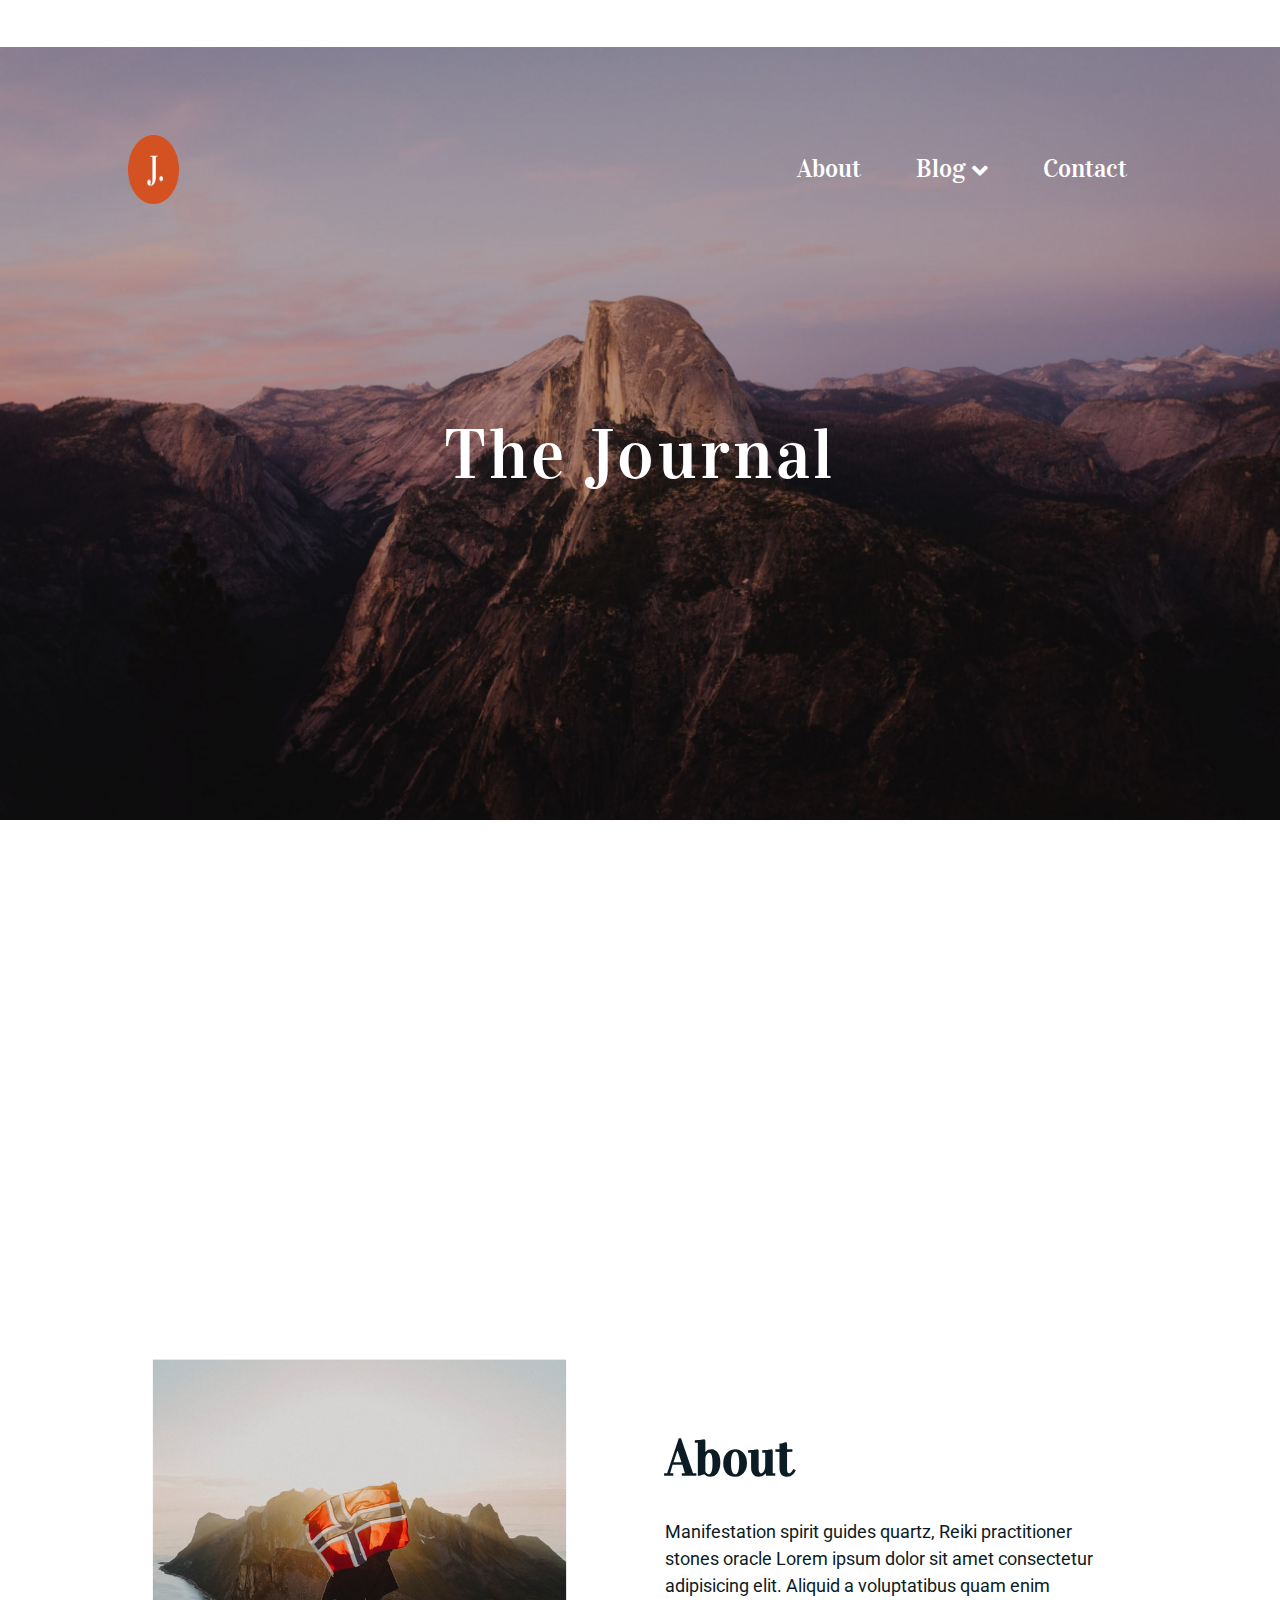
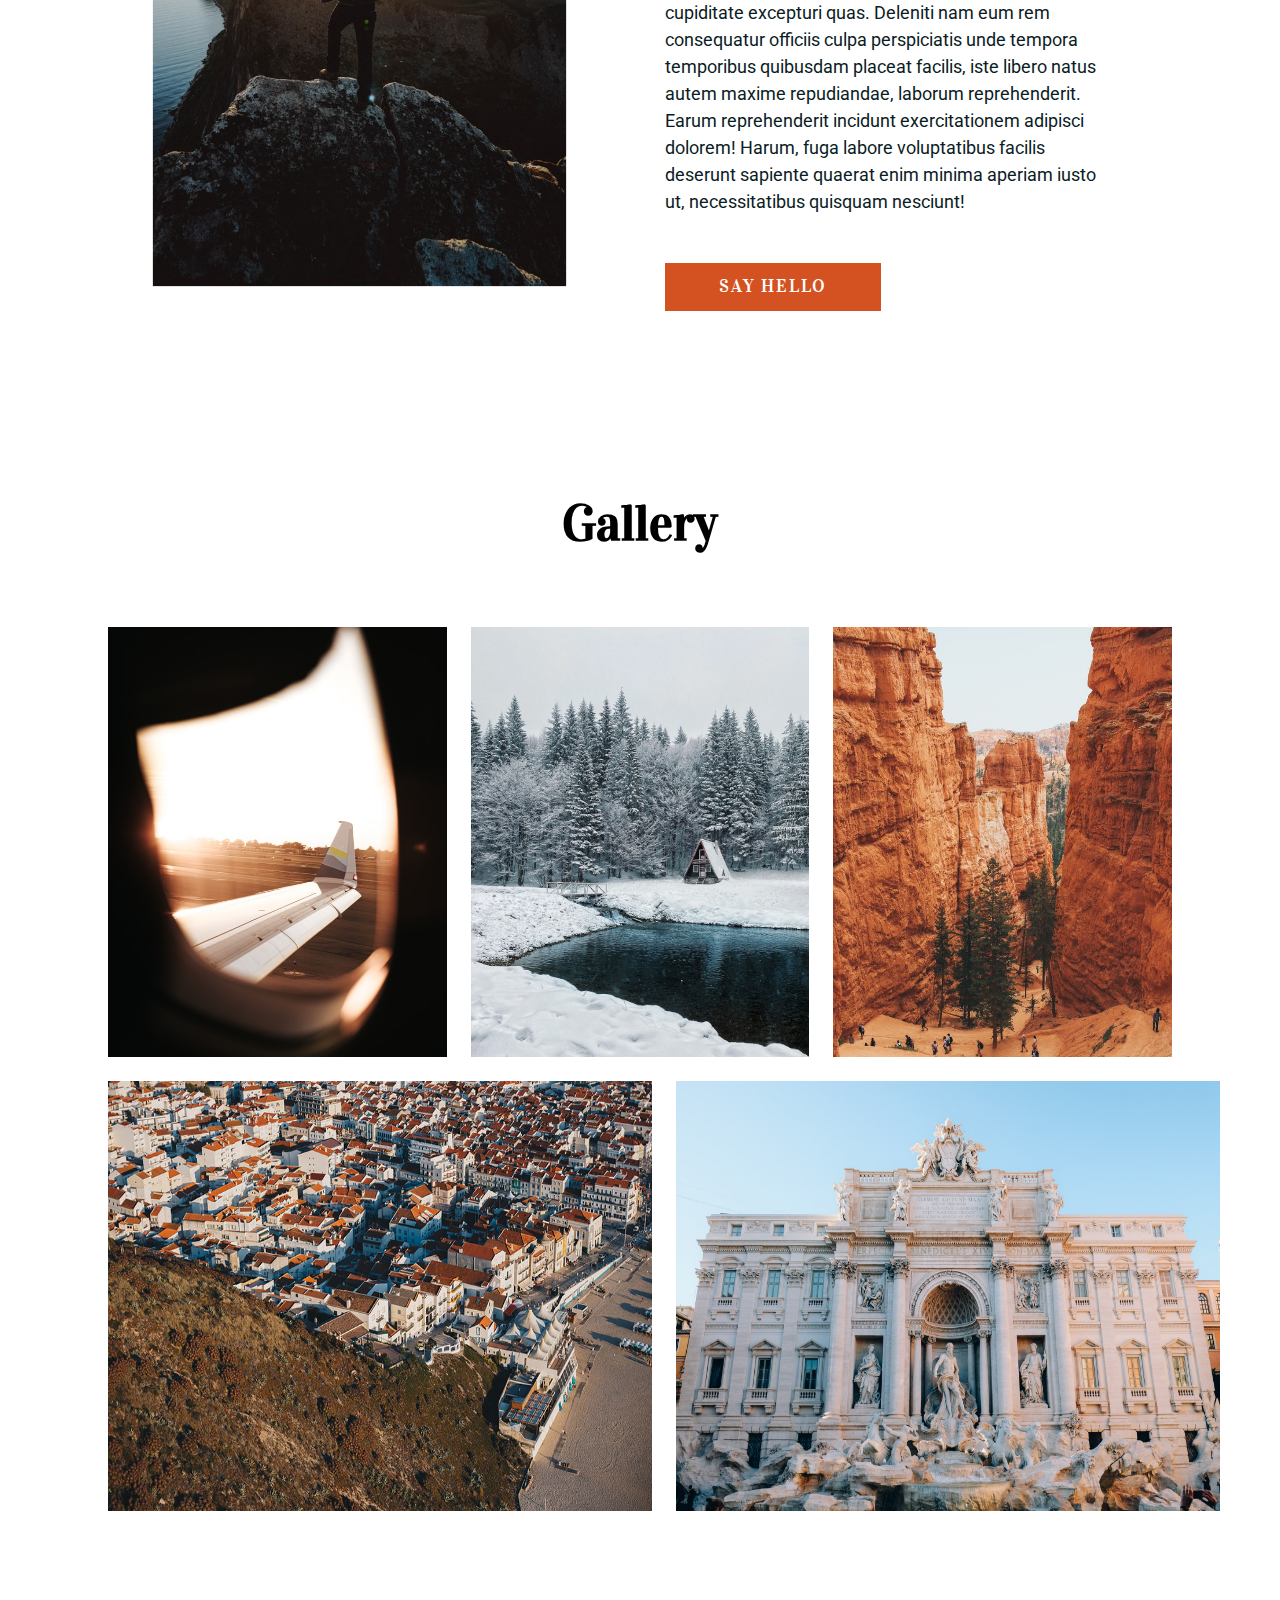
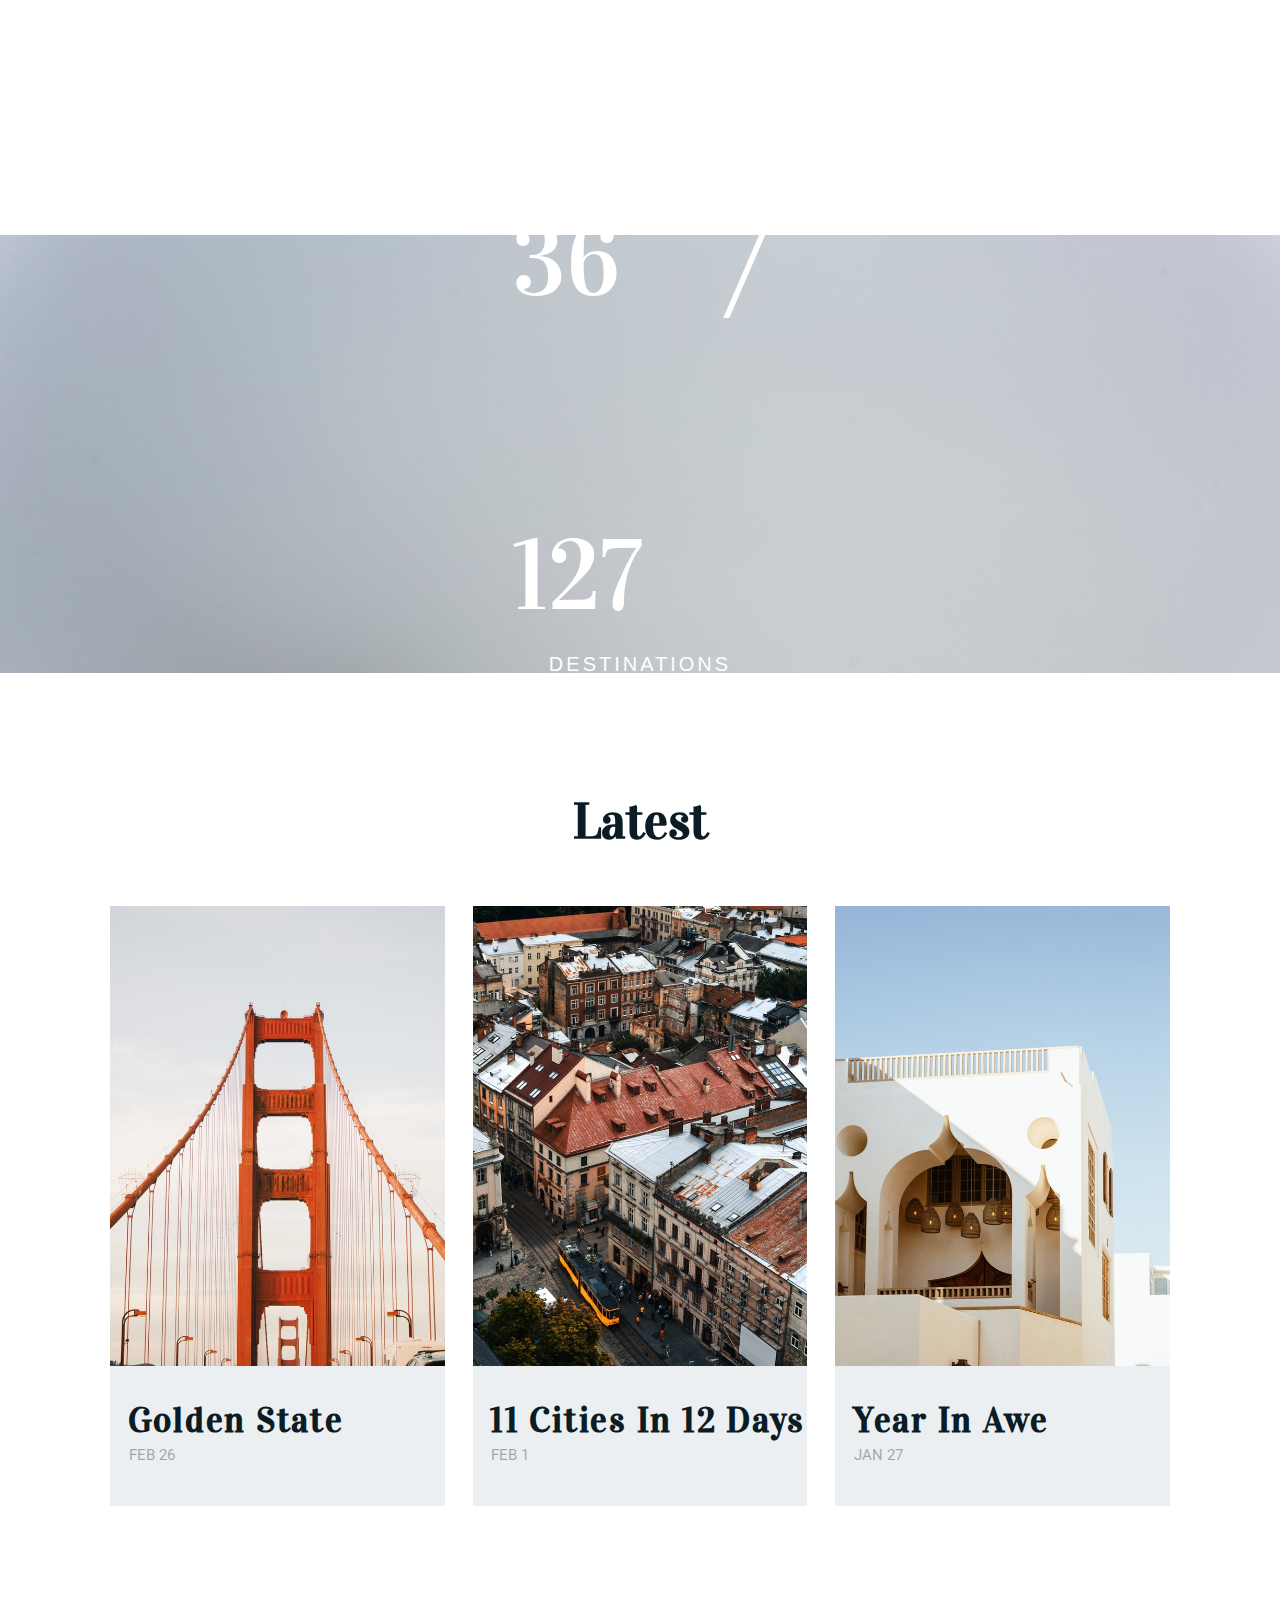
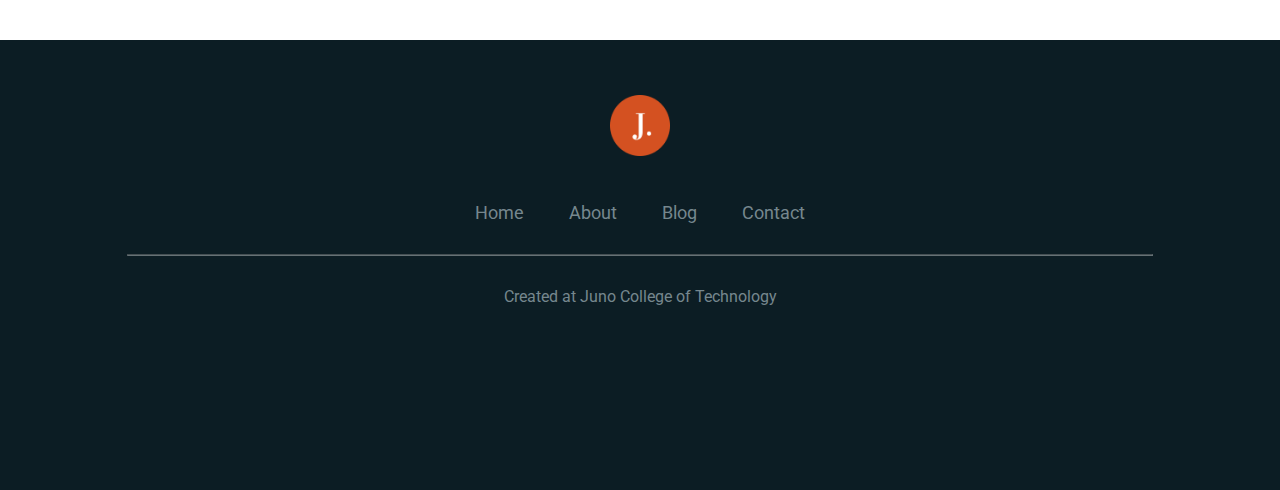
<file: projectNo-1/index.html>
<!DOCTYPE html>
<html lang="en">
<head>
    <meta charset="UTF-8">
    <meta http-equiv="X-UA-Compatible" content="IE=edge">
    <meta name="viewport" content="width=device-width, initial-scale=1.0">
    <link rel="stylesheet" href="styles.css">
    <!-- Links to the fonts used within the project reference images -->
    <link href="https://fonts.googleapis.com/css2?family=Vidaloka&display=swap" rel="stylesheet"> 
    <link href="https://fonts.googleapis.com/css2?family=Roboto:wght@100;300;400;500&display=swap" rel="stylesheet"> 
    <!-- Link accessing the Font Awesome Icon library -->
    <link rel="stylesheet" href="https://use.fontawesome.com/releases/v5.13.0/css/all.css">
    <title>1st Juno College Project</title>
</head>
<body>
    <header>
        <nav id="home-link">
            <img src="./assets/logo.png" alt="Juno College Brand Logo">
            <ul>
                <li><a href="#about-link">about</a></li>
                <li>
                    <!-- An icon that indicated the user has more content was available to browse  -->
                    <a href="#blog-link">blog <i class="fas fa-angle-down"></i></a>
                    <!-- A hidden dropdown menu with links to relevant content on the page -->
                    <ul class="dropdown-menu">
                        <li><a href="#first-blog">golden state</a></li>
                        <li><a href="#second-blog">11 cities in 12 days</a></li>
                        <li><a href="#third-blog">year in awe</a></li>
                    </ul>
                </li>
                <li><a href="#contact-link">contact</a></li>
            </ul>
        </nav>
        <div class="hero-image">
            <h1>the journal</h1>
        </div>
    </header>
    <main>
        <section class="about-section">
            <div>
                <img src="./assets/image1.jpg" alt="A person holding the Norwegian flag above their head while they overlook a mountainous landscape">
            </div>
            <div class="about-paragraph">
                <h2 id="about-link">about</h2>
                <p>Manifestation spirit guides quartz, Reiki practitioner stones oracle Lorem ipsum dolor sit amet consectetur adipisicing elit. Aliquid a voluptatibus quam enim cupiditate excepturi quas. Deleniti nam eum rem consequatur officiis culpa perspiciatis unde tempora temporibus quibusdam placeat facilis, iste libero natus autem maxime repudiandae, laborum reprehenderit. Earum reprehenderit incidunt exercitationem adipisci dolorem! Harum, fuga labore voluptatibus facilis deserunt sapiente quaerat enim minima aperiam iusto ut, necessitatibus quisquam nesciunt!</p>
                <button>say hello</button>
            </div>
        </section>
        <!-- To make the page content more accomodating I split the gallery into two separate rows -->
        <section class="gallery-section">
            <h2>Gallery</h2>
            <div class="top-row">
                <img src="./assets/image6.jpg" alt="A view from looking out the right side window of a commercial plane during sunset">
                <img src="./assets/image7.jpg" alt="A small and quaint wooden cabin at the foot of a snow covered forest overlooking a frozen over lake">
                <img src="./assets/image8.jpg" alt="An aerial view of desert canyons and the sparse trees that dot the path winding along their bases">
            </div>
            <div class="bottom-row">
                <img src="./assets/image9.jpg" alt="An aerial view of a city by the beach densely crowded with white buildings that have orange roofs">
                <img src="./assets/image10.jpg" alt="The front view of a stone building with beautifully intricate and ornate stone work in front of a blue clear sky">
            </div>
        </section>
        <section class="destinations-section">
            <span>
                <p>36</p>
                <p>/</p>
                <p>127</p>
                <h3>destinations reached</h3>
            </span>
            <img src="./assets/image2.jpg" alt="A person walking across a stone littered snow hill with heavy fog overhead">
        </section>
        <section class="latest-section">
            <h2 id="blog-link">latest</h2>
            <div>
                <div>
                    <img src="./assets/image3.jpg" alt="The Golden Gate Bridge from the perspective of a pedestrian on it">
                    <h3 id="first-blog">golden state</h3>
                    <p>feb 26</p>
                </div>
                <div>
                    <img src="./assets/image4.jpg" alt="An aerial view of a European city street with a train in the center">
                    <h3 id="second-blog">11 cities in 12 days</h3>
                    <p>feb 1</p>
                </div>
                <div>
                    <img src="./assets/image5.jpg" alt="A white stone villa in front of a clear blue sky">
                    <h3 id="third-blog">year in awe</h3>
                    <p>jan 27</p>
                </div>
            </div>
        </section>
        <footer>
            <img src="./assets/logo.png" alt="Juno College Brand Logo">
            <ul>
                <li><a href="#home-link">home</a></li>
                <li><a href="#about-link">about</a></li>
                <li><a href="#blog-link">blog</a></li>
                <li><a href="#contact-link">contact</a></li>
            </ul>
            <hr>
            <p>Created at Juno College of Technology</p>
        </footer>
    </main>
</body>
</html>
</file>
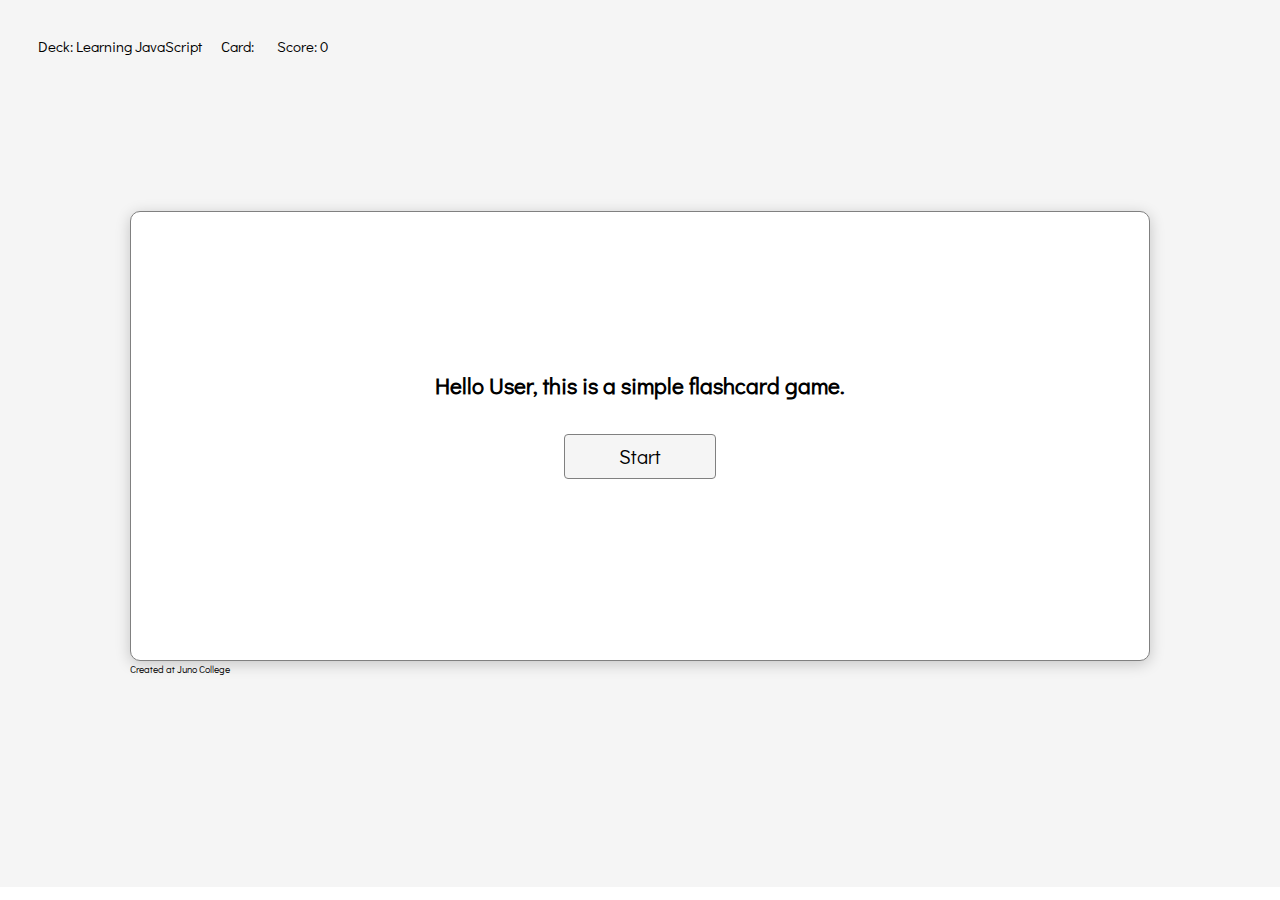
<file: projectNo-3/index.html>
<!DOCTYPE html>
<html lang="en">
<head>
    <meta charset="UTF-8">
    <meta http-equiv="X-UA-Compatible" content="IE=edge">
    <meta name="viewport" content="width=device-width, initial-scale=1.0">
    <link rel="stylesheet" href="styles.css">
    <link rel="stylesheet" href="https://fonts.googleapis.com/css2?family=Didact+Gothic&display=swap"> 
    <link rel="stylesheet" href="https://use.fontawesome.com/releases/v5.13.0/css/all.css">
    <title>Flashcard Game</title>
</head>
<body>
    <main>
        <!-- Game Statistics -->
        <aside>
            <div class="wrapper">
                <div class="information-bar">
                    <div class="deck-type">
                        <p class="capitalize">Deck:</p>
                        <p class="capitalize">Learning JavaScript</p>
                    </div>
                    <div class="flashcard-number">
                        <p class="capitalize">Card:</p>
                        <p class="current-flashcard"></p>
                    </div>
                    <div class="player-score">
                        <p class="capitalize">Score:</p>
                        <p class="score">0</p>
                    </div>
                </div>
            </div>
        </aside>
        <!-- Game Interface -->
        <section class="flashcard">
            <div class="wrapper">
                <div class="flashcard-body">
                    <div class="flashcard-question">
                        <h2 id="current-question">Hello User, this is a simple flashcard game.</h2>
                    </div>
                    <div class="flashcard-options">
                        <div class="choice-container hide-button">
                            <p class="choice" id="choice-1">1st Choice</p>
                            <span id="first-symbol"></span>
                        </div>
                        <div class="choice-container hide-button">
                            <p class="choice" id="choice-2">2nd Choice</p>
                            <span id="second-symbol"></span>
                        </div>
                        <div class="choice-container hide-button">
                            <p class="choice" id="choice-3">3rd Choice</p>
                            <span id="third-symbol"></span>
                        </div>
                    </div>
                    <div id="start-button">Start</div>
                    <div id="user-message"></div>
                </div>
                <p class="juno-college">Created at <a href="https://junocollege.com/">Juno College</a></p>
            </div>
        </section>
    </main>
    <script src='https://code.jquery.com/jquery-3.4.0.min.js' integrity='sha256-BJeo0qm959uMBGb65z40ejJYGSgR7REI4+CW1fNKwOg=' crossorigin='anonymous'></script>
    <script src="flashcard.js"></script>
</body>
</html>
</file>
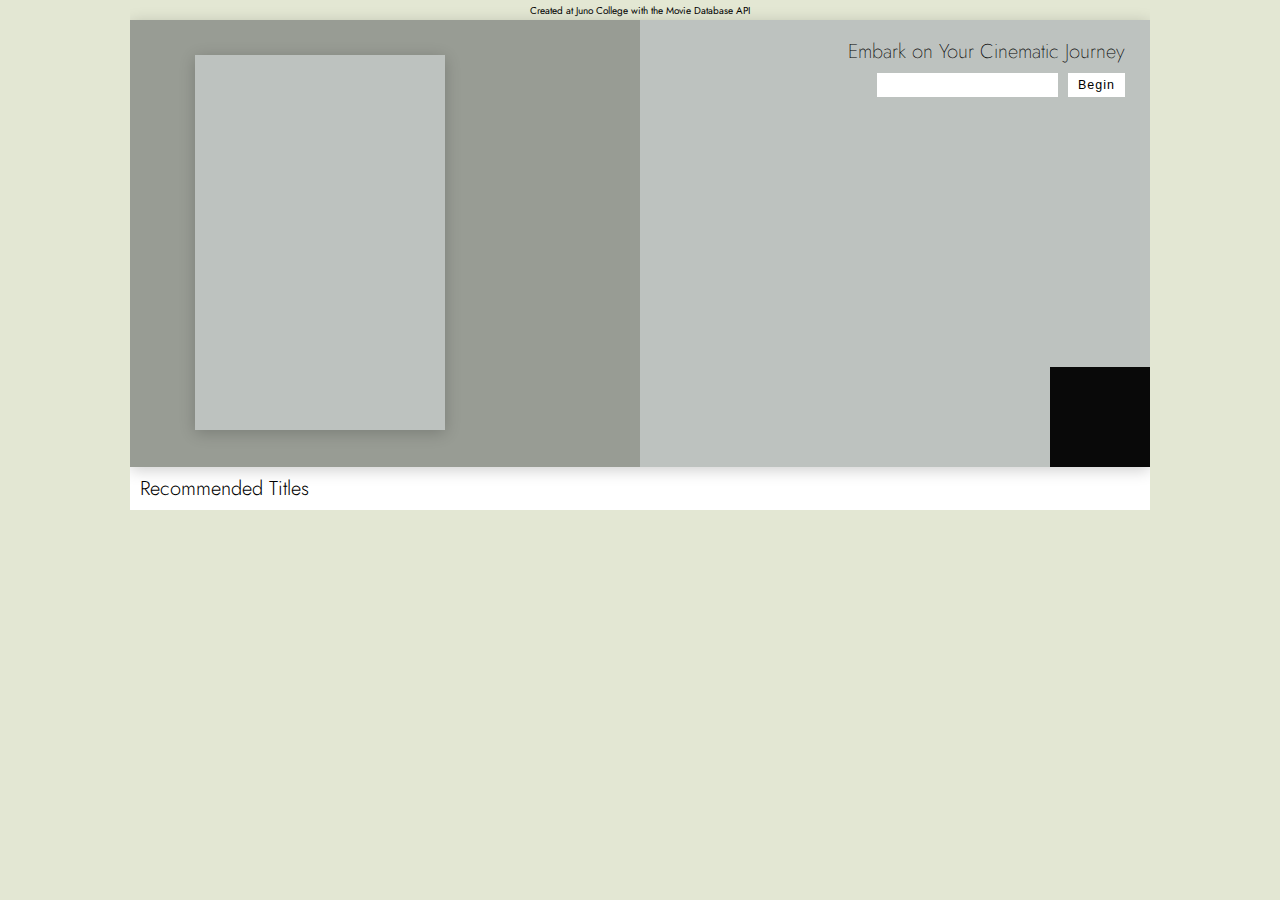
<file: projectNo-4/index.html>
<!DOCTYPE html>
<html lang="en">
<head>
    <meta charset="UTF-8">
    <meta http-equiv="X-UA-Compatible" content="IE=edge">
    <meta name="viewport" content="width=device-width, initial-scale=1.0">
    <link rel="stylesheet" href="styles.css">
    <link rel="stylesheet" href="https://fonts.googleapis.com/css2?family=Jost:wght@100;200;300;400;500&display=swap"> 
    <link rel="stylesheet" href="https://use.fontawesome.com/releases/v5.13.0/css/all.css">
    <title>Cinematic Journey</title>
</head>
<body>
    <main>
        <p class="credit">Created at Juno College with the Movie Database API</p>
        <section>
            <div class="wrapper">
                <div class="user-interface">
                    <div class="input-film"></div>
                    <div class="user-input">
                        <h2 class="text-prompt">Embark on Your Cinematic Journey</h2>
                        <form action="">
                            <input type="text" id="search-query">
                            <button type="submit">Begin</button>
                        </form>
                        <div class="film-description"></div>
                    </div>
                    <div class="design-one"></div>
                    <div class="design-two"></div>
                    <div class="design-three"></div>
                </div>
                <div class="recommendations-section">
                    <h2 class="recommendations-headline">Recommended Titles</h2>
                    <div class="recommended-films"></div>
                </div>
            </div>
        </section>
    </main>
    <script src='https://code.jquery.com/jquery-3.4.0.min.js' integrity='sha256-BJeo0qm959uMBGb65z40ejJYGSgR7REI4+CW1fNKwOg=' crossorigin='anonymous'></script>
    <script src="app.js"></script>
</body>
</html>
</file>
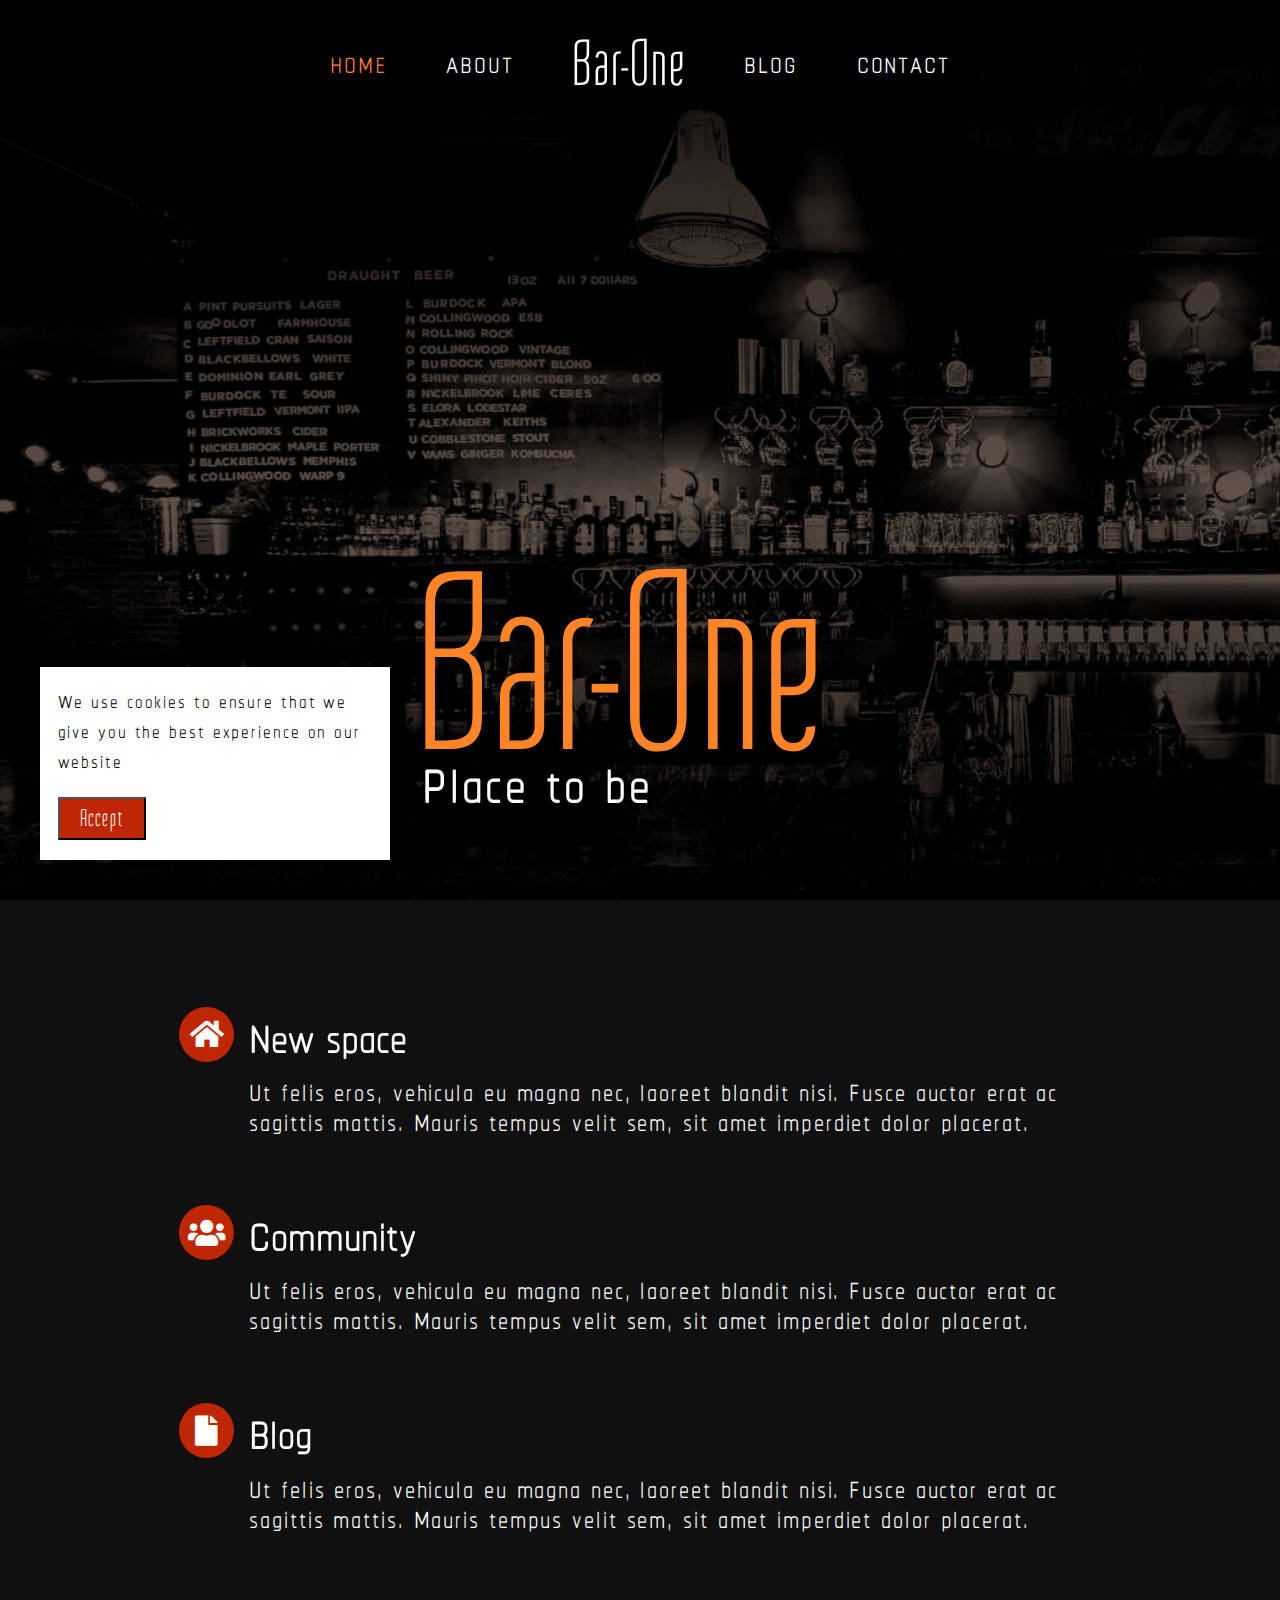
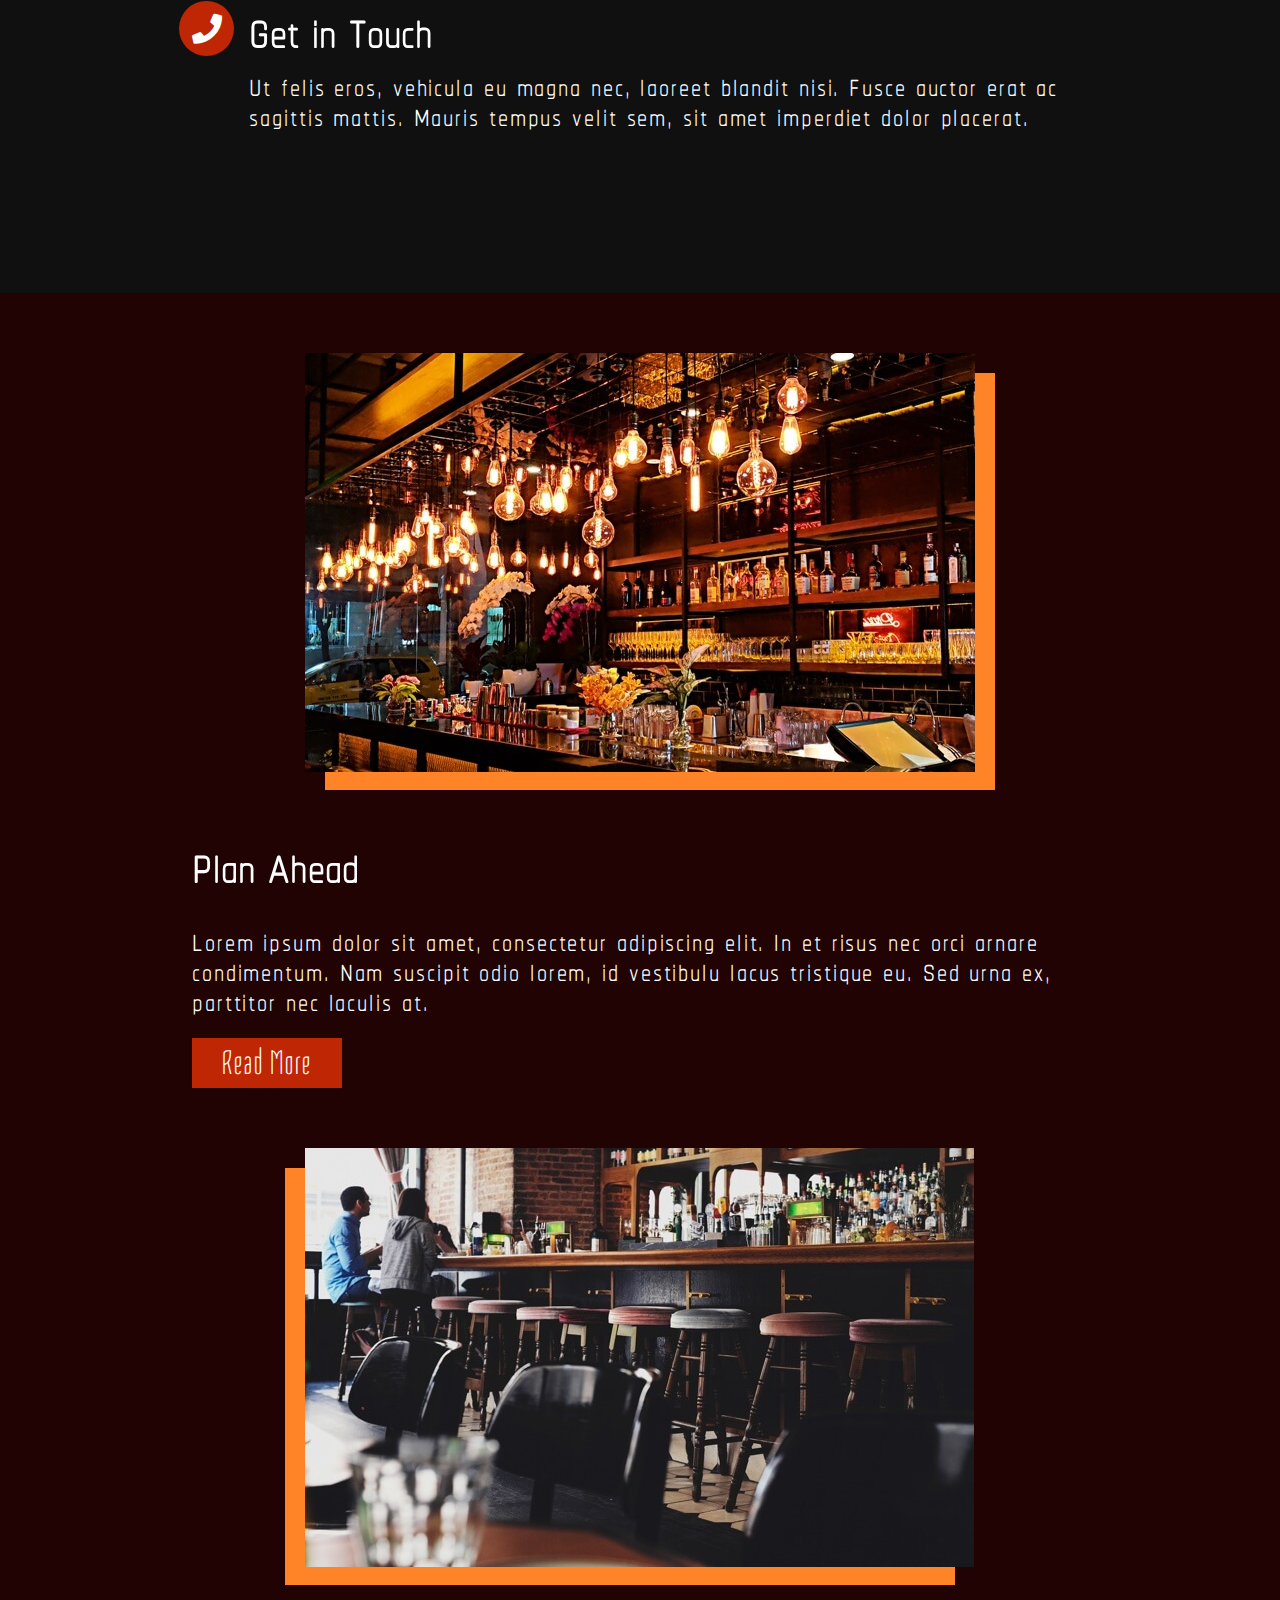
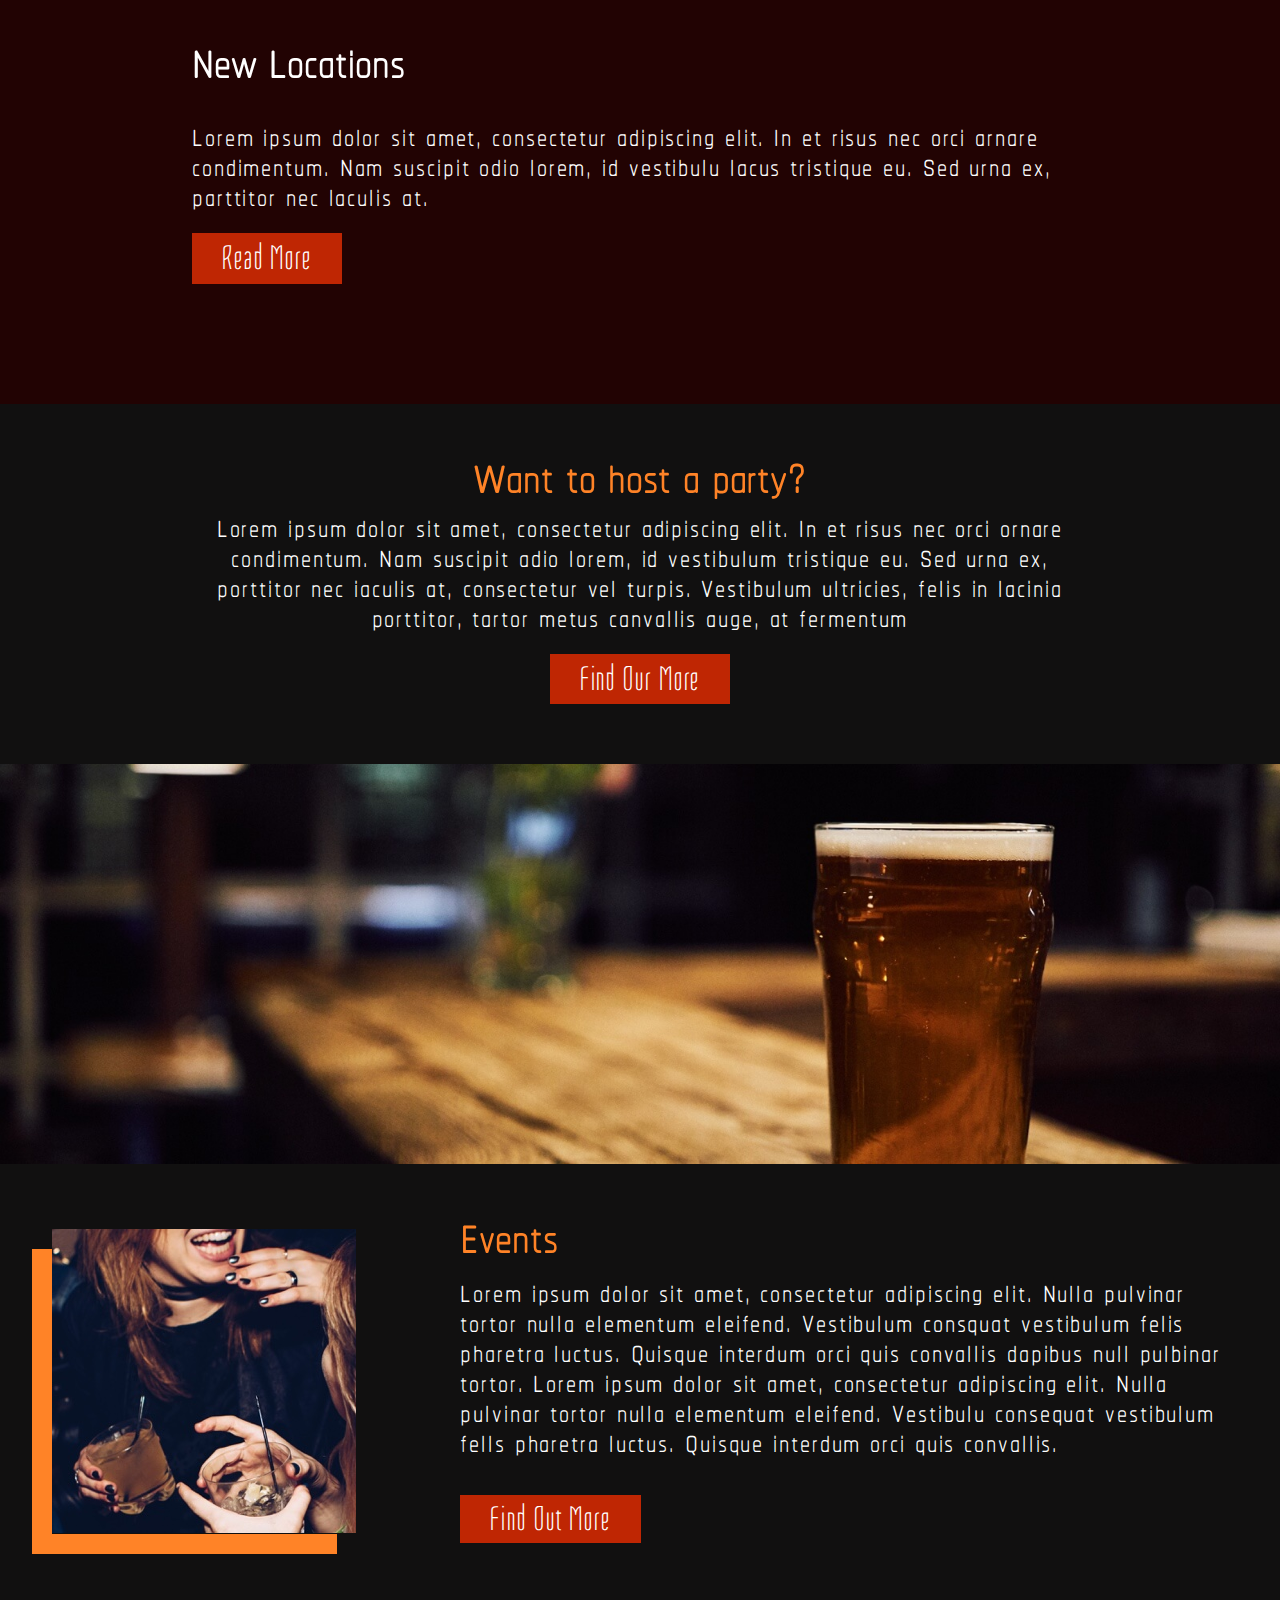
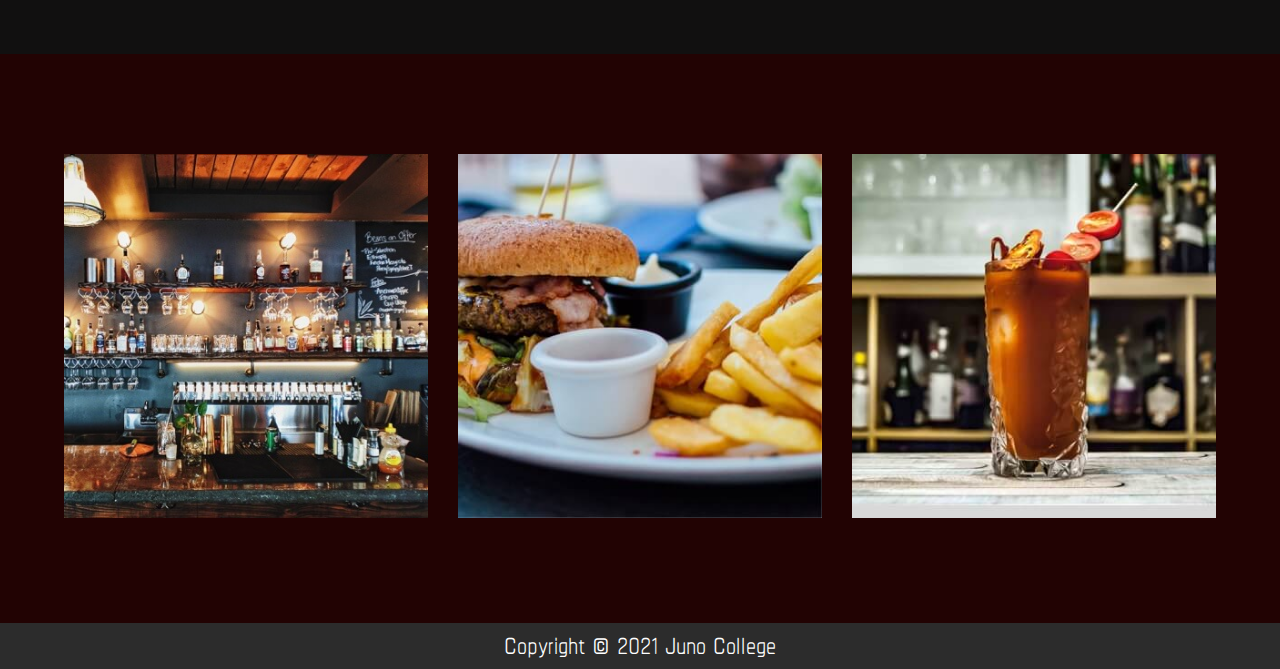
<file: Web Development Bootcamp/Brennan-Curtis-Project-One/index.html>
<!DOCTYPE html>
<html lang="en">
<head>
    <meta charset="UTF-8">
    <meta http-equiv="X-UA-Compatible" content="IE=edge">
    <meta name="viewport" content="width=device-width, initial-scale=1.0">
    <link rel="preconnect" href="https://fonts.googleapis.com">
    <link rel="preconnect" href="https://fonts.gstatic.com" crossorigin>
    <link rel="stylesheet" href="https://fonts.googleapis.com/css2?family=Tulpen+One&display=swap"> 
    <link rel="preconnect" href="https://fonts.googleapis.com">
    <link rel="preconnect" href="https://fonts.gstatic.com" crossorigin>
    <link rel="stylesheet" href="https://fonts.googleapis.com/css2?family=Chathura:wght@400;700&display=swap">
    <link rel="stylesheet" href="https://use.fontawesome.com/releases/v5.13.0/css/all.css">  
    <link rel="stylesheet" href="./styles/styles.css">
    <title>Bar-One</title>
</head>
<body>
    <!-- Homepage Header -->
    <header role="banner" class="indexHeader">
        <div class="wrapper">
            <!-- Desktop Menu -->
            <nav role="navigation" class="desktopMenu">
                <ul class="navigationMenu">
                    <li><a href="index.html" class="active">Home</a></li>
                    <li><a href="#">About</a></li>
                    <li><a href="index.html" class="brandLogo">Bar-One</a></li>
                    <li><a href="blog.html">Blog</a></li>
                    <li><a href="contact.html">Contact</a></li>
                </ul>
            </nav>
            <!-- Responsive Menu -->
            <nav role="navigation" class="responsiveMenu">
                <a href="index.html" class="brandLogo">Bar-One</a>
                <label for="slidingMenu"><i class="fas fa-bars"></i></label>
                <input type="checkbox" id="slidingMenu" name="slidingMenu" />
                <ul class="slidingMenu">
                    <li><a href="index.html" class="active">Home</a></li>
                    <li><a href="#">About</a></li>
                    <li><a href="blog.html">Blog</a></li>
                    <li><a href="contact.html">Contact</a></li>
                </ul>
            </nav>
            <!-- Header Content -->
            <div class="headerContent">
                <div class="headerText">
                    <h1>Bar-One</h1>
                    <h2>Place to be</h2>
                </div>
                <div class="headerImage">
                    <div class="imageContainer">
                        <img src="./assets/header-box.jpg" alt="Artistic black and white photograph of two rows of wine glasses suspended from a drying rack.">
                    </div>
                </div>
            </div>
        </div>
    </header>
    <main role="main" class="indexMain">
        <!-- About Section -->
        <section class="aboutSection">
            <div class="wrapper">
                <ul class="aboutList">
                    <li>
                        <div>
                            <div class="iconContainer">
                                <i class="fas fa-home"></i>
                            </div>
                        </div>
                        <div>
                            <h3>New space</h3>
                            <p>Ut felis eros, vehicula eu magna nec, laoreet blandit nisi. Fusce auctor erat ac sagittis mattis. Mauris tempus velit sem, sit amet imperdiet dolor placerat.</p>
                        </div>
                    </li>
                    <li>
                        <div>
                            <div class="iconContainer">
                                <i class="fas fa-users"></i>
                            </div>
                        </div>
                        <div>
                            <h3>Community</h3>
                            <p>Ut felis eros, vehicula eu magna nec, laoreet blandit nisi. Fusce auctor erat ac sagittis mattis. Mauris tempus velit sem, sit amet imperdiet dolor placerat.</p>
                        </div>
                    </li>
                    <li>
                        <div>
                            <div class="iconContainer">
                                <i class="fas fa-file"></i>
                            </div>
                        </div>
                        <div>
                            <h3>Blog</h3>
                            <p>Ut felis eros, vehicula eu magna nec, laoreet blandit nisi. Fusce auctor erat ac sagittis mattis. Mauris tempus velit sem, sit amet imperdiet dolor placerat.</p>
                        </div>
                    </li>
                    <li>
                        <div>
                            <div class="iconContainer">
                                <i class="fas fa-phone"></i>
                            </div>
                        </div>
                        <div>
                            <h3>Get in Touch</h3>
                            <p>Ut felis eros, vehicula eu magna nec, laoreet blandit nisi. Fusce auctor erat ac sagittis mattis. Mauris tempus velit sem, sit amet imperdiet dolor placerat.</p>
                        </div>
                    </li>
                </ul>
            </div>
        </section>
        <!-- Pages Section -->
        <section class="pagesSection">
            <div class="wrapper">
                <div class="planImage">
                    <div class="imageContainer">
                        <img src="./assets/left-image.jpg" alt="A warmly lit bar counter top with a myriad ornate lights suspended above it, plants decorating the surface, and a shelf of different wines.">
                    </div>
                </div>
                <div class="planContent">
                    <div class="planText">
                        <h3>Plan Ahead</h3>
                        <p>Lorem ipsum dolor sit amet, consectetur adipiscing elit. In et risus nec orci arnare condimentum. Nam suscipit odio lorem, id vestibulu lacus tristique eu. Sed urna ex, parttitor nec laculis at.</p>
                        <a href="#">Read More</a>
                    </div>
                </div>
                <div class="locationContent">
                    <div class="locationText">
                        <h3>New Locations</h3>
                        <p>Lorem ipsum dolor sit amet, consectetur adipiscing elit. In et risus nec orci arnare condimentum. Nam suscipit odio lorem, id vestibulu lacus tristique eu. Sed urna ex, parttitor nec laculis at.</p>
                        <a href="#">Read More</a>
                    </div>
                </div>
                <div class="locationImage">
                    <div class="imageContainer">
                        <img src="./assets/right-image.jpg" alt="A couple sitting by themselves at the far left end a bar counter in the afternoon while light bathes the rooms from a window besides them.">
                    </div>
                </div>
            </div>
        </section>
        <!-- Hosting Section -->
        <section class="hostingSection">
            <div class="wrapper">
                <div class="partyContent">
                    <h3>Want to host a party?</h3>
                    <div class="partyText">
                        <p>Lorem ipsum dolor sit amet, consectetur adipiscing elit. In et risus nec orci ornare condimentum. Nam suscipit adio lorem, id vestibulum tristique eu. Sed urna ex, porttitor nec iaculis at, consectetur vel turpis. Vestibulum ultricies, felis in lacinia porttitor, tartor metus canvallis auge, at fermentum</p>
                    </div>
                    <a href="#">Find Our More</a>
                </div>
                <div class="hostImage">
                    <div class="imageContainer">
                        <img src="./assets/banner-image.jpg" alt="A solitary glass of beer resting upon a bar counter top surrounded by a shallow depth of field.">
                    </div>
                </div>
                <div class="eventsContent">
                    <div class="imageContainer">
                        <img src="./assets/small-box-image.jpg" alt="A woman laughing as she speaks to another woman while both hold drinks with staws. ">
                    </div>
                    <div class="eventsText">
                        <h3>Events</h3>
                        <p>Lorem ipsum dolor sit amet, consectetur adipiscing elit. Nulla pulvinar tortor nulla elementum eleifend. Vestibulum consquat vestibulum felis pharetra luctus. Quisque interdum orci quis convallis dapibus null pulbinar tortor. Lorem ipsum dolor sit amet, consectetur adipiscing elit. Nulla pulvinar tortor nulla elementum eleifend. Vestibulu consequat vestibulum fells pharetra luctus. Quisque interdum orci quis convallis.</p>
                        <a href="#">Find Out More</a>
                    </div>
                </div>
            </div>
        </section>
        <!-- Gallery Section -->
        <section class="gallerySection">
            <div class="wrapper">
                <ul class="galleryList">
                    <li>
                        <div class="imageContainer">
                            <img src="./assets/gallery-image-1.jpg" alt="A well lit bar with a beautiful countertop with a myriad of different drinks on display and a chalk board slightly out of frame.">
                        </div>
                    </li>
                    <li>
                        <div class="imageContainer">
                            <img src="./assets/gallery-image-2.jpg" alt="A bacon and cheese burger dish sharing a plate with fries and two ramekens with a salad in the background slightly obfuscated by a shallow depth of field.">
                        </div>
                    </li>
                    <li>
                        <div class="imageContainer">
                            <img src="./assets/gallery-image-3.jpg" alt="A tall alcholic beverage with a slight garnish and a stick that has two tomatoes pierced on it.">
                        </div>    
                    </li>
                </ul>
            </div>
        </section>
        <aside class="cookieWindow hiddenWindow" id="cookieWindow">
            <div class="wrapper">
                <p>We use cookies to ensure that we give you the best experience on our website</p>
                <button type="submit" id="acceptCookies">Accept</button>
            </div>
        </aside>
    </main>
    <!-- Footer -->
    <footer role="contentinfo">
        <p>Copyright &copy; 2021 Juno College</p>
    </footer>
    <script src="./scripts/responsiveMenu.js"></script>
    <script src="./scripts/cookieSettings.js"></script>
</body>
</html>
</file>
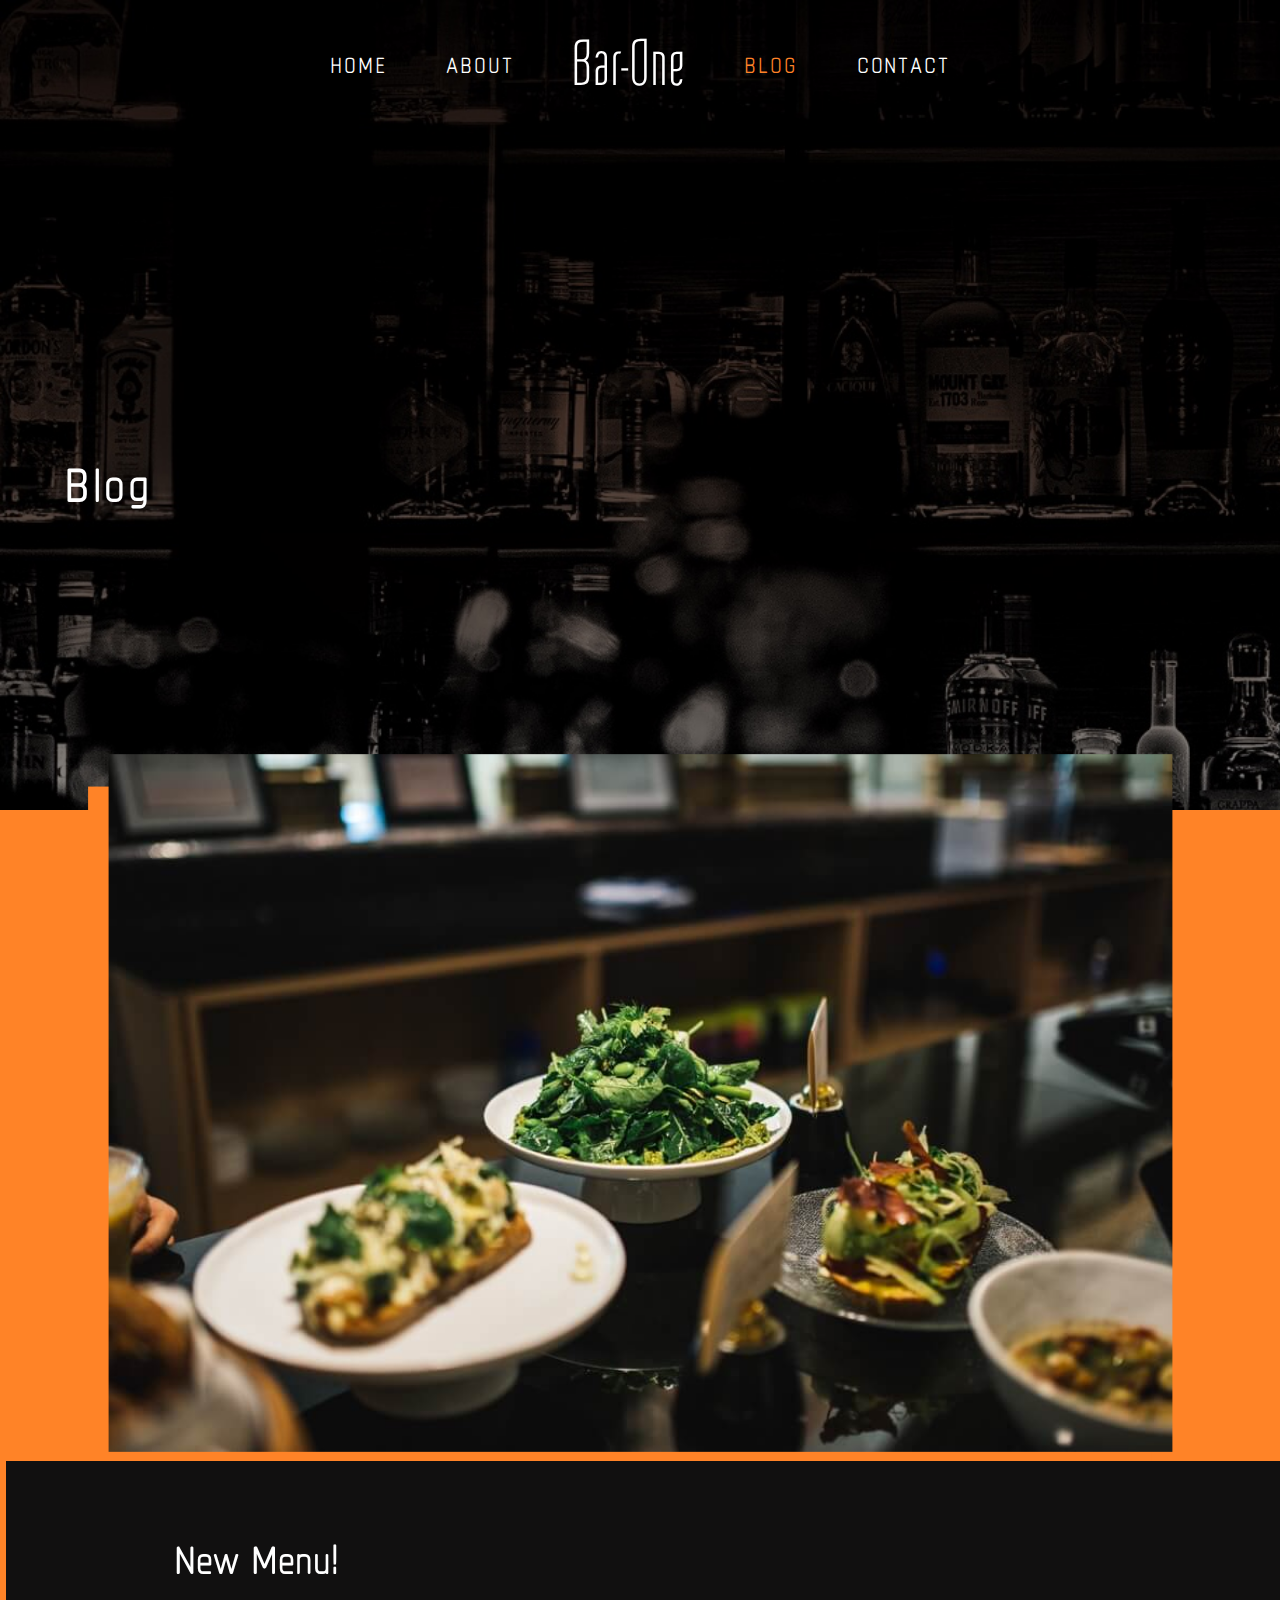
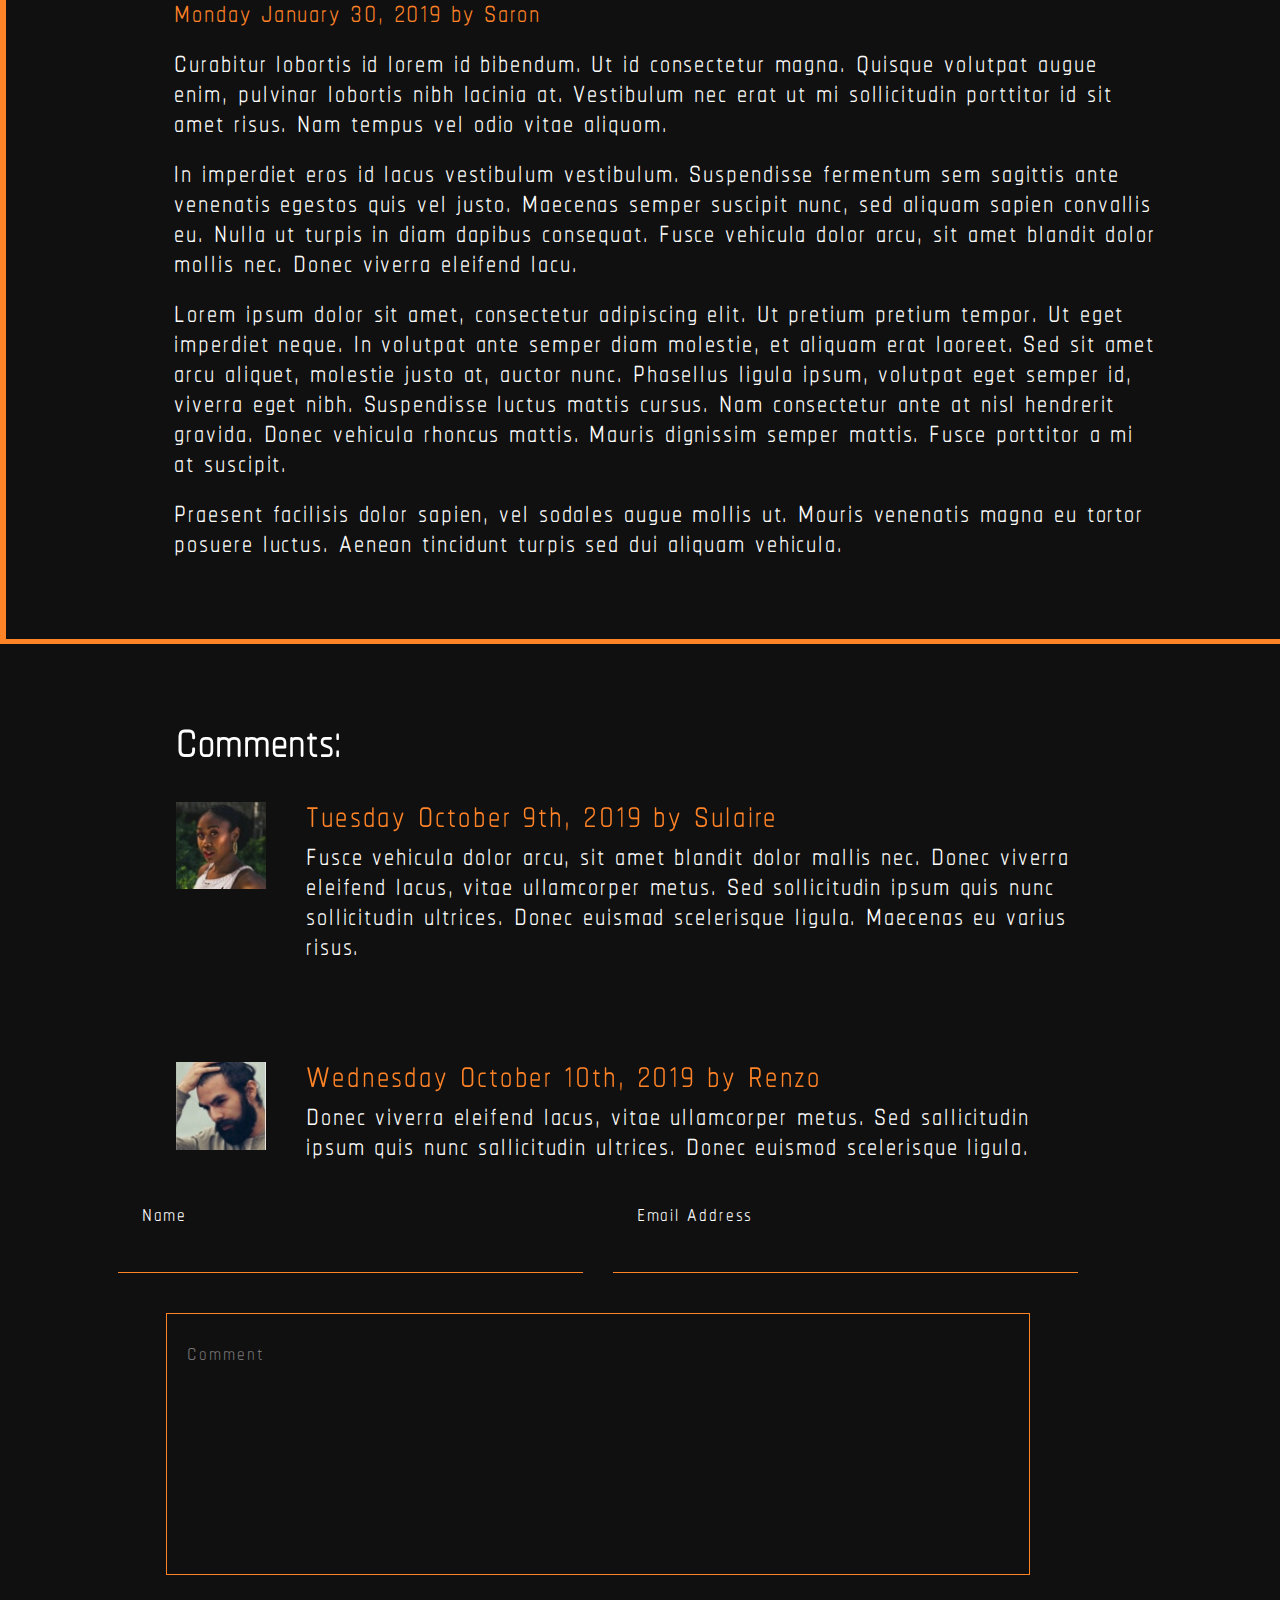
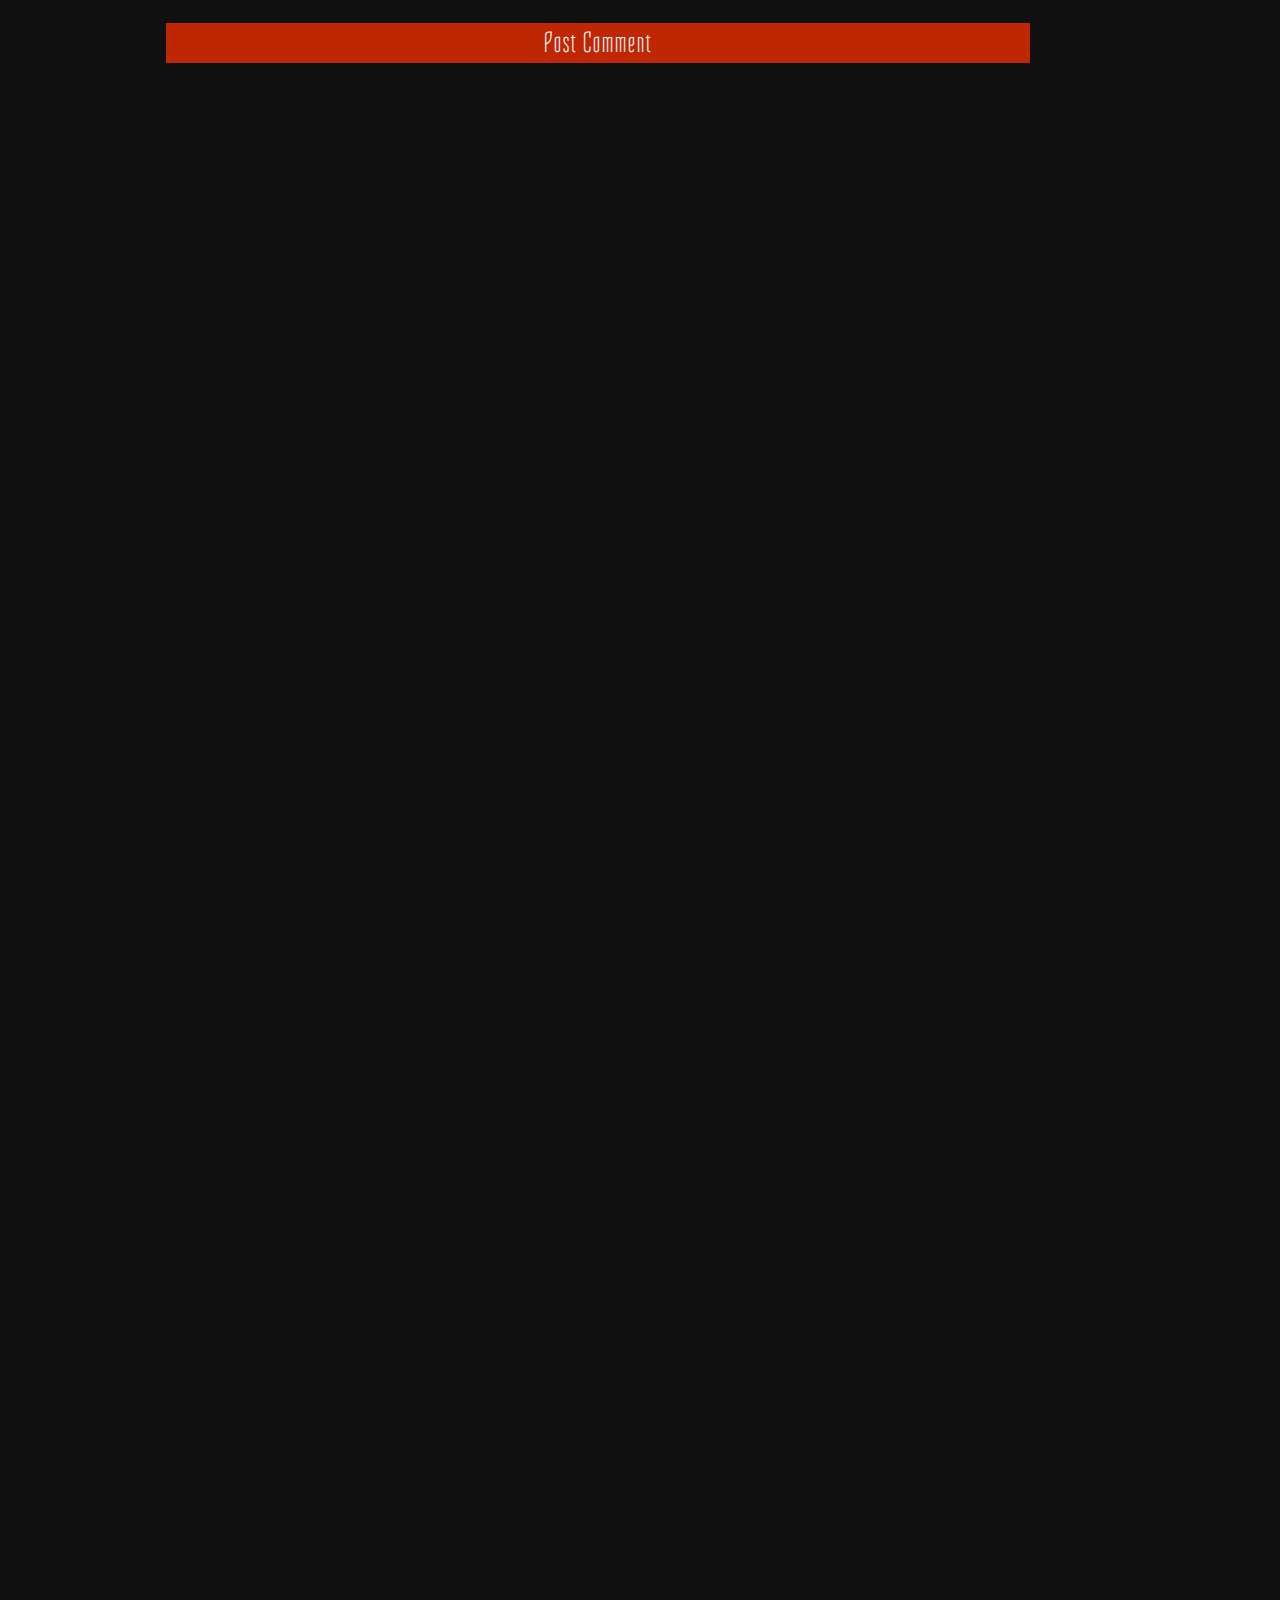
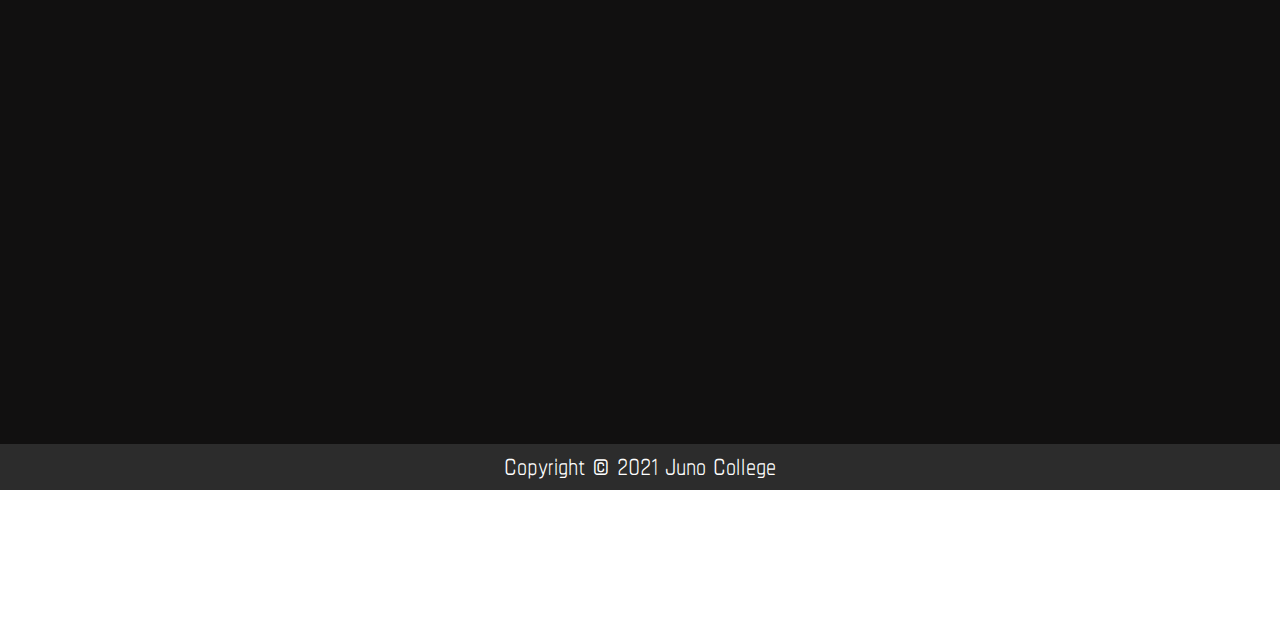
<file: Web Development Bootcamp/Brennan-Curtis-Project-One/blog.html>
<!DOCTYPE html>
<html lang="en">
<head>
    <meta charset="UTF-8">
    <meta http-equiv="X-UA-Compatible" content="IE=edge">
    <meta name="viewport" content="width=device-width, initial-scale=1.0">
    <link rel="preconnect" href="https://fonts.googleapis.com">
    <link rel="preconnect" href="https://fonts.gstatic.com" crossorigin>
    <link rel="stylesheet" href="https://fonts.googleapis.com/css2?family=Tulpen+One&display=swap"> 
    <link rel="preconnect" href="https://fonts.googleapis.com">
    <link rel="preconnect" href="https://fonts.gstatic.com" crossorigin>
    <link rel="stylesheet" href="https://fonts.googleapis.com/css2?family=Chathura:wght@400;700&display=swap"> 
    <link rel="stylesheet" href="https://use.fontawesome.com/releases/v5.13.0/css/all.css">
    <link rel="stylesheet" href="./styles/styles.css">
    <title>Bar-One</title>
</head>
<body>
    <!-- Blog Header -->
    <header role="banner" class="blogHeader">
        <div class="wrapper">
            <!-- Desktop Menu -->
            <nav role="navigation" class="desktopMenu">
                <ul class="navigationMenu">
                    <li><a href="index.html">Home</a></li>
                    <li><a href="#">About</a></li>
                    <li><a href="index.html" class="brandLogo">Bar-One</a></li>
                    <li><a href="blog.html" class="active">Blog</a></li>
                    <li><a href="contact.html">Contact</a></li>
                </ul>
            </nav>
            <!-- Responsive Menu -->
            <nav role="navigation" class="responsiveMenu">
                <a href="index.html" class="brandLogo">Bar-One</a>
                <label for="slidingMenu"><i class="fas fa-bars"></i></label>
                <input type="checkbox" id="slidingMenu" name="slidingMenu" />
                <ul class="slidingMenu">
                    <li><a href="index.html" class="active">Home</a></li>
                    <li><a href="#">About</a></li>
                    <li><a href="blog.html">Blog</a></li>
                    <li><a href="contact.html">Contact</a></li>
                </ul>
            </nav>
            <div class="blogHeadline">
                <h1>Blog</h1>
            </div>
        </div>
    </header>
    <!-- Blog Article -->
    <main role="main" class="blogMain">
        <section class="blogSection">
            <div class="wrapper">
                <article class="menuArticle">
                    <!-- Header Image -->
                    <div class="articleHeader">
                        <div class="imageContainer">
                            <img src="./assets/post-image.jpg" alt="Several vegetable based appetizers are placed on a black bar countertop including a salad, a green bruschetta, salad on an avocadom, and soup.">
                        </div>
                    </div>
                    <!-- Article Content -->
                    <div class="articleBody">
                        <div class="articleContent">
                            <div class="articleText">
                                <div class="articleHeadline">
                                    <h3>New Menu!</h3>
                                    <p class="datePosted">Monday January 30, 2019 by Saron</p>
                                </div>
                                <div class="articleParagraphs">
                                    <p>Curabitur lobortis id lorem id bibendum. Ut id consectetur magna. Quisque volutpat augue enim, pulvinar lobortis nibh lacinia at. Vestibulum nec erat ut mi sollicitudin porttitor id sit amet risus. Nam tempus vel odio vitae aliquom.</p>
                                    <p>In imperdiet eros id lacus vestibulum vestibulum. Suspendisse fermentum sem sagittis ante venenatis egestos quis vel justo. Maecenas semper suscipit nunc, sed aliquam sapien convallis eu. Nulla ut turpis in diam dapibus consequat. Fusce vehicula dolor arcu, sit amet blandit dolor mollis nec. Donec viverra eleifend lacu.</p>
                                    <p>Lorem ipsum dolor sit amet, consectetur adipiscing elit. Ut pretium pretium tempor. Ut eget imperdiet neque. In volutpat ante semper diam molestie, et aliquam erat laoreet. Sed sit amet arcu aliquet, molestie justo at, auctor nunc. Phasellus ligula ipsum, volutpat eget semper id, viverra eget nibh. Suspendisse luctus mattis cursus. Nam consectetur ante at nisl hendrerit gravida. Donec vehicula rhoncus mattis. Mauris dignissim semper mattis. Fusce porttitor a mi at suscipit.</p>
                                    <p>Praesent facilisis dolor sapien, vel sodales augue mollis ut. Mouris venenatis magna eu tortor posuere luctus. Aenean tincidunt turpis sed dui aliquam vehicula.</p>
                                </div>
                            </div>
                        </div>
                    </div>    
                </article>
            </div>
        </section>
        <!-- Article Comments -->
        <section class="articleComments">
            <div class="wrapper">
                <div class="commentSection">
                    <div class="commentsHeadline">
                        <h4>Comments:</h4>
                    </div>
                    <article class="sulaireComment">
                        <div class="imageContainer">
                            <img src="./assets/comment-image-1.jpg" alt="Sulaire's profile picture is of her facing left while looking at the camera in front of a lush green background.">
                        </div>
                        <div>
                            <p class="datePosted">Tuesday October 9th, 2019 by Sulaire</p>
                            <p class="userComment">Fusce vehicula dolor arcu, sit amet blandit dolor mallis nec. Donec viverra eleifend lacus, vitae ullamcorper metus. Sed sollicitudin ipsum quis nunc sollicitudin ultrices. Donec euismad scelerisque ligula. Maecenas eu varius risus.</p>
                        </div>
                    </article>
                    <article class="renzoComment">
                        <div class="imageContainer">
                            <img src="./assets/comment-image-2.jpg" alt="Renzo's profile picture is of him facing left while looking down as his hand holds back the front of his hair.">
                        </div>
                        <div>
                            <p class="datePosted">Wednesday October 10th, 2019 by Renzo</p>
                            <p class="userComment">Donec viverra eleifend lacus, vitae ullamcorper metus. Sed sallicitudin ipsum quis nunc sallicitudin ultrices. Donec euismod scelerisque ligula.</p>
                        </div>
                    </div>
                </article>
                <!-- Comment Form -->
                <div class="commentForm">
                    <form action="" role="form">
                        <div class="userInformation">
                            <fieldset>
                                <legend>Name</legend>
                                <label for="nameInput" class="sr-only">Name</label>
                                <input type="text" name="nameInput" id="nameInput">
                            </fieldset>
                            <fieldset>
                                <legend>Email Address</legend>
                                <label for="emailInput" class="sr-only">Email Address</label>
                                <input type="email" name="emailInput" id="emailInput">
                            </fieldset>
                        </div>
                        <div class="userMessage">
                            <label for="commentInput" class="sr-only">Comment</label>
                            <textarea name="commentInput" id="commentInput" rows="10" placeholder="Comment"></textarea>
                            <button type="submit">Post Comment</button>
                        </div>
                    </form>
                </div>
            </div>
        </section>
        <!-- Aside Section -->
        <aside class="asideSection">
            <div class="asideContent">
                <div class="wrapper">
                    <div class="imageContainer">
                        <img src="./assets/sidebar-image.jpg" alt="A person holding a tall glass of beer under a tap while filling it to the brim.">
                    </div>
                    <div class="missionContent">
                        <h3>Our mission</h3>
                        <p>Nam dapibus nisi vitae elit fringilla rutrum. Aenean sollicitudin, erat a elementum.</p>
                        <a href="#">Find out more.</a>
                    </div>
                    <div>
                        <h3>Recent Posts</h3>
                        <ul class="postsList">
                            <li><span>Donec facilisis tortor ut</span></li>
                            <li><span>Augue lacinia at viverra</span></li>
                            <li><span>Semper sed sapien metus</span></li>
                            <li><span>Scelerisque nec pharetra id</span></li>
                        </ul>
                    </div>
                </div>
            </div>
        </aside>
    </main>
    <!-- Footer -->
    <footer role="contentinfo">
        <p>Copyright &copy; 2021 Juno College</p>
    </footer>
    <script src="./scripts/responsiveMenu.js"></script>
</body>
</html>
</file>
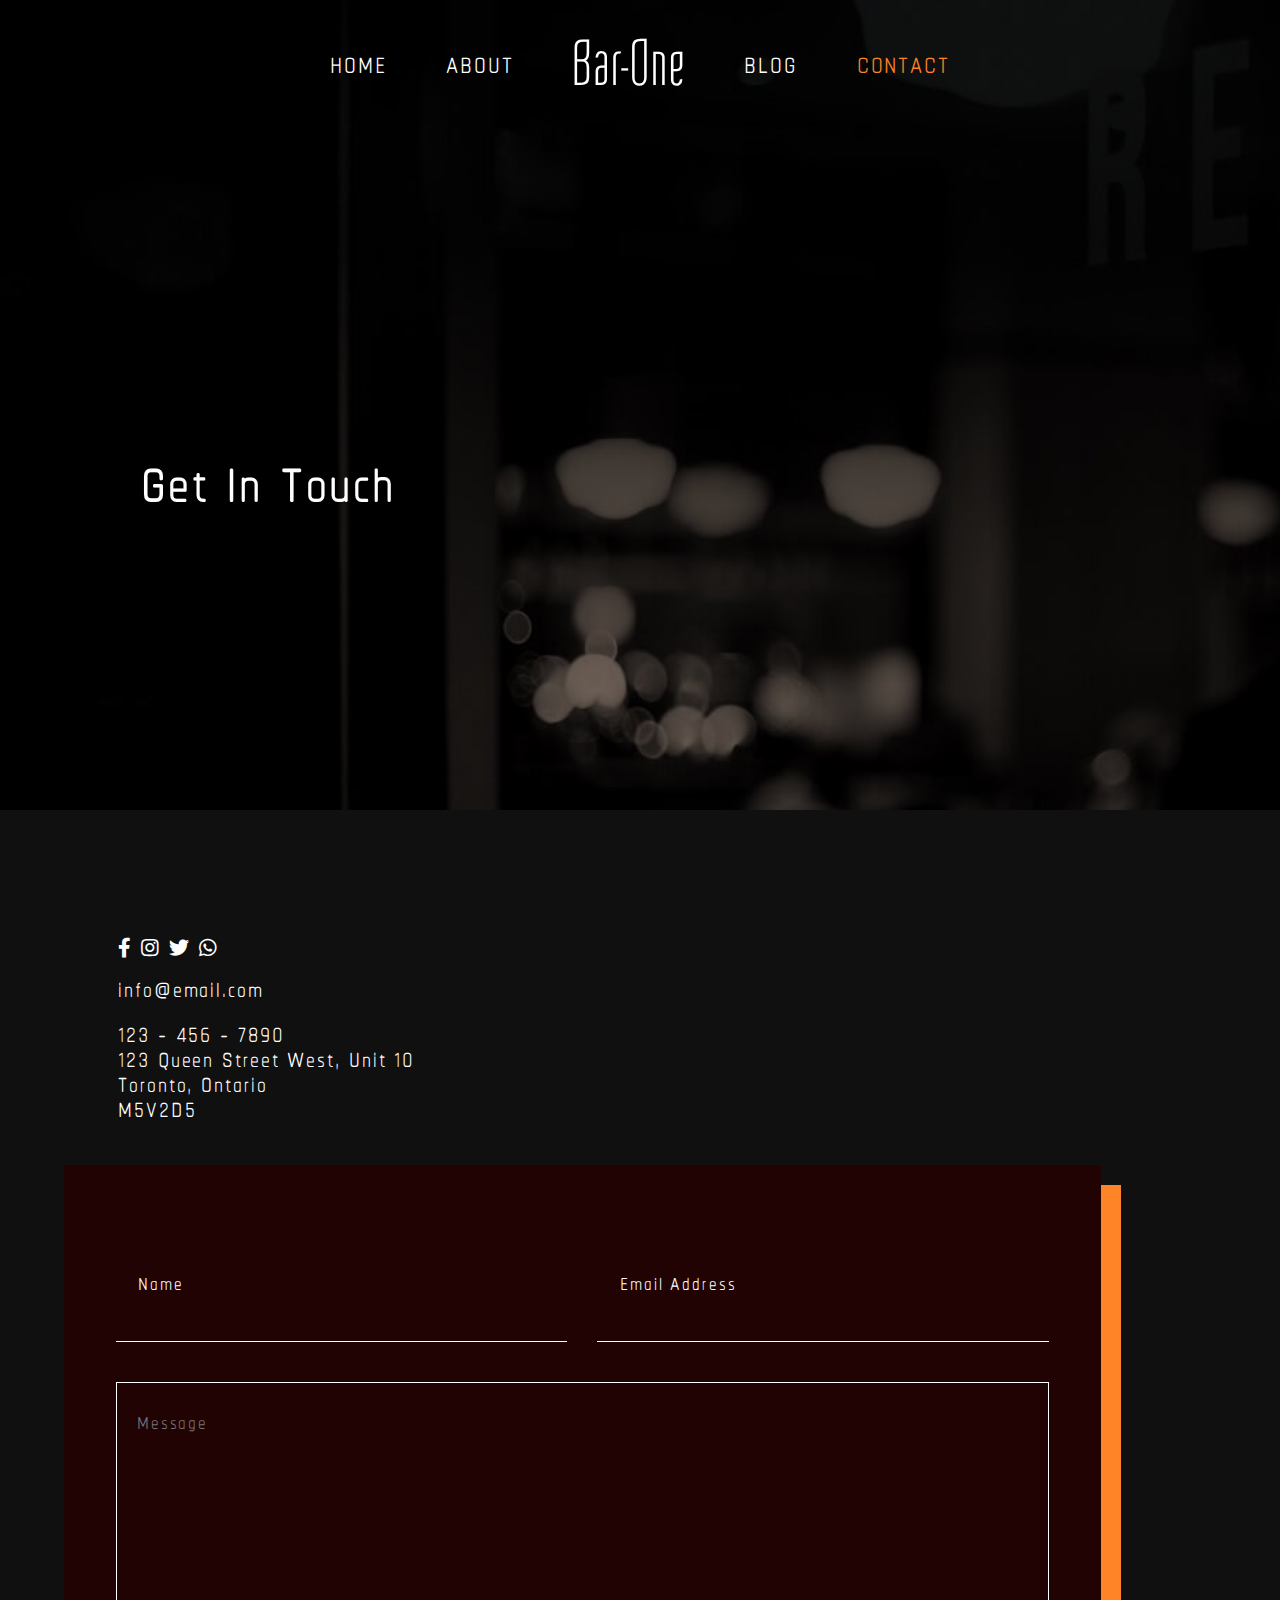
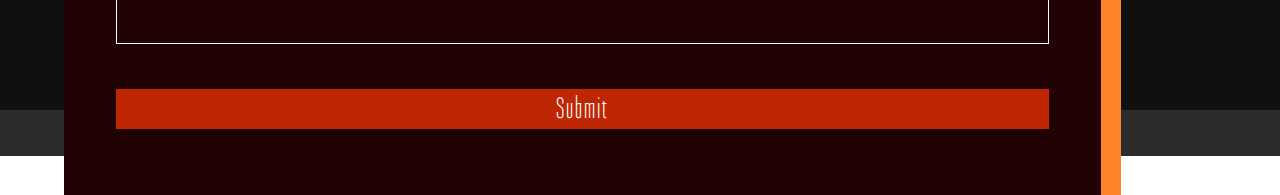
<file: Web Development Bootcamp/Brennan-Curtis-Project-One/contact.html>
<!DOCTYPE html>
<html lang="en">
<head>
    <meta charset="UTF-8">
    <meta http-equiv="X-UA-Compatible" content="IE=edge">
    <meta name="viewport" content="width=device-width, initial-scale=1.0">
    <link rel="preconnect" href="https://fonts.googleapis.com">
    <link rel="preconnect" href="https://fonts.gstatic.com" crossorigin>
    <link rel="stylesheet" href="https://fonts.googleapis.com/css2?family=Tulpen+One&display=swap"> 
    <link rel="preconnect" href="https://fonts.googleapis.com">
    <link rel="preconnect" href="https://fonts.gstatic.com" crossorigin>
    <link rel="stylesheet" href="https://fonts.googleapis.com/css2?family=Chathura:wght@400;700&display=swap"> 
    <link rel="stylesheet" href="https://use.fontawesome.com/releases/v5.13.0/css/all.css"> 
    <link rel="stylesheet" href="./styles/styles.css">
    <title>Bar-One</title>
</head>
<body>
    <!-- Contact Header -->
    <header role="banner" class="contactHeader">
        <div class="wrapper">
            <!-- Desktop Menu -->
            <nav role="navigation" class="desktopMenu">
                <ul class="navigationMenu">
                    <li><a href="index.html">Home</a></li>
                    <li><a href="#">About</a></li>
                    <li><a href="index.html" class="brandLogo">Bar-One</a></li>
                    <li><a href="blog.html">Blog</a></li>
                    <li><a href="contact.html" class="active">Contact</a></li>
                </ul>
            </nav>
            <!-- Responsive Menu -->
            <nav role="navigation" class="responsiveMenu">
                <a href="index.html" class="brandLogo">Bar-One</a>
                <label for="slidingMenu"><i class="fas fa-bars"></i></label>
                <input type="checkbox" id="slidingMenu" name="slidingMenu" />
                <ul class="slidingMenu">
                    <li><a href="index.html" class="active">Home</a></li>
                    <li><a href="#">About</a></li>
                    <li><a href="blog.html">Blog</a></li>
                    <li><a href="contact.html">Contact</a></li>
                </ul>
            </nav>
            <div class="contactHeadline">
                <div>
                    <h1>Get In Touch</h1>
                </div>
            </div>
        </div>  
    </header>
    <!-- Contact Section -->
    <main role="main" class="contactMain">
        <!-- Contact Information -->
        <section class="contactInformation">
            <div class="wrapper">
                <div class="contactContent">
                    <ul class="socialMedia">
                        <li>
                            <i class="fab fa-facebook-f"></i>
                        </li>
                        <li>
                            <i class="fab fa-instagram"></i>
                        </li>
                        <li>
                            <i class="fab fa-twitter"></i>
                        </li>
                        <li>
                            <i class="fab fa-whatsapp"></i>
                        </li>
                    </ul>
                    <div class="contactEmail">
                        <p>info@email.com</p>
                    </div>
                    <ul class="contactDetails">
                        <li>
                            <p>123 - 456 - 7890</p>
                        </li>
                        <li>
                            <p>123 Queen Street West, Unit 10</p>
                        </li>
                        <li>
                            <p>Toronto, Ontario</p>
                        </li>
                        <li>
                            <p>M5V2D5</p>
                        </li>
                    </ul>
                </div>
                <!-- Contact Form -->
                <div class="formContent">
                    <div class="contactForm">
                        <form action="" role="form">
                            <div class="userInformation">
                                <fieldset>
                                    <legend>Name</legend>
                                    <label for="nameInput" class="sr-only">Name</label>
                                    <input type="text" name="nameInput" id="nameInput">
                                </fieldset>
                                <fieldset>
                                    <legend>Email Address</legend>
                                    <label for="emailInput" class="sr-only">Email Address</label>
                                    <input type="email" name="emailInput" id="emailInput">
                                </fieldset>
                            </div>
                            <div class="userMessage">
                                <label for="messageInput" class="sr-only">Message</label>
                                <textarea name="messageInput" id="messageInput" class="messageInput" rows="10" placeholder="Message"></textarea>
                                <button type="submit">Submit</button>
                            </div>
                        </form>
                    </div>
                </div>
            </div>
        </section>
    </main>
    <!-- Footer -->
    <footer role="contentinfo">
        <p>Copyright &copy; 2021 Juno College</p>
    </footer>
    <script src="./scripts/responsiveMenu.js"></script>
</body>
</html>
</file>
<file: projectNo-1/styles.css>
html{line-height:1.15;-ms-text-size-adjust:100%;-webkit-text-size-adjust:100%}body{margin:0}article,aside,footer,header,nav,section{display:block}h1{font-size:2em;margin:.67em 0}figcaption,figure,main{display:block}figure{margin:1em 40px}hr{box-sizing:content-box;height:0;overflow:visible}pre{font-family:monospace,monospace;font-size:1em}a{background-color:transparent;-webkit-text-decoration-skip:objects}abbr[title]{border-bottom:none;text-decoration:underline;text-decoration:underline dotted}b,strong{font-weight:inherit}b,strong{font-weight:bolder}code,kbd,samp{font-family:monospace,monospace;font-size:1em}dfn{font-style:italic}mark{background-color:#ff0;color:#000}small{font-size:80%}sub,sup{font-size:75%;line-height:0;position:relative;vertical-align:baseline}sub{bottom:-.25em}sup{top:-.5em}audio,video{display:inline-block}audio:not([controls]){display:none;height:0}img{border-style:none}svg:not(:root){overflow:hidden}button,input,optgroup,select,textarea{font-family:sans-serif;font-size:100%;line-height:1.15;margin:0}button,input{overflow:visible}button,select{text-transform:none}button,html [type=button],[type=reset],[type=submit]{-webkit-appearance:button}button::-moz-focus-inner,[type=button]::-moz-focus-inner,[type=reset]::-moz-focus-inner,[type=submit]::-moz-focus-inner{border-style:none;padding:0}button:-moz-focusring,[type=button]:-moz-focusring,[type=reset]:-moz-focusring,[type=submit]:-moz-focusring{outline:1px dotted ButtonText}fieldset{padding:.35em .75em .625em}legend{box-sizing:border-box;color:inherit;display:table;max-width:100%;padding:0;white-space:normal}progress{display:inline-block;vertical-align:baseline}textarea{overflow:auto}[type=checkbox],[type=radio]{box-sizing:border-box;padding:0}[type=number]::-webkit-inner-spin-button,[type=number]::-webkit-outer-spin-button{height:auto}[type=search]{-webkit-appearance:textfield;outline-offset:-2px}[type=search]::-webkit-search-cancel-button,[type=search]::-webkit-search-decoration{-webkit-appearance:none}::-webkit-file-upload-button{-webkit-appearance:button;font:inherit}details,menu{display:block}summary{display:list-item}canvas{display:inline-block}template{display:none}[hidden]{display:none}

html { -moz-box-sizing: border-box; -webkit-box-sizing: border-box; box-sizing: border-box; }

*, *:before, *:after { box-sizing: inherit; }

/* @import url('https://fonts.googleapis.com/css2?family=Vidaloka&display=swap');
@import url('https://fonts.googleapis.com/css2?family=Roboto:wght@100;300;400;500&display=swap'); */

/* Increased the base font size of the document to 20px */
html {
    font-size: 125%;
}

/* Declared variables to reduce instances of repeated property values */
:root {
    --mainWhite: #FFF;
    --mainBlack: #0B1C24;
    --cardBackground: #EBEFF2;
    --footerText: #76878E;
    --fullWidth: 100%;
    --sansSerif: "Roboto", sans-serif;
    --centerMargins: 0 auto;
}

/* For some reason there's a white bar at the top of my webpage despite my best efforts at removing it */
body {
    font-family: "Vidaloka", serif;
}

/* Navigation Bar */
nav {
    display: flex;
    justify-content: space-between;
    left: 10%;
    margin: var(--centerMargins);
    position: absolute;
    top: 15%;
    width: 80%;
}

#home-link img {
    width: 5%;
}

nav ul li {
    display: inline-block;
    list-style: none;
    padding: 0 1.25em;
    position: relative;
}

nav ul li ul {
    display: none;
    flex-direction: column;
    left: -2em;
    position: absolute;
    top: 2em;
}

/* It doesn't function well in terms of user experience but meets the criteria well enough */
nav ul li:hover ul {
    display: flex;
}

nav ul li a:hover {
    display: block;
    color: var(--mainBlack);
}

nav ul li ul li {
    width: 12.5em;
    margin-bottom: 0.5em;
}

nav ul li a {
    color: var(--mainWhite);
    font-size: 1.25rem;    
    text-decoration: none;
    text-transform: capitalize;
}

/* Adjusted the positioning of the chevron to make it more appealing to look upon */
.fas {
    position: relative;
    top: 0.1em;
}

/* Basic utility styles for the headings */
h1,
h2,
h3 {
    text-transform: capitalize;
}

/* Page Header */
.hero-image {
    background-image: url(./assets/hero.jpg);
    background-repeat: no-repeat;
    background-size: contain;
    height: 133vh;
    margin: var(--centerMargins);
    width: var(--fullWidth);
    position: relative;
    z-index: -2;
}

/* The hero image was purely aesthetic in nature so I rendered it as a background image */
.hero-image h1 {
    color: var(--mainWhite);
    display: flex;
    font-size: 3.5rem;
    font-weight: 500;
    justify-content: center;
    letter-spacing: .045em;
    padding-top: 28.75%;
}

/* About Section */
.about-section {
    display: flex;
    margin: var(--centerMargins);
    width: 90%;
}

.about-section div {
    width: var(--fullWidth);
}

.about-section img {
    height: 765px;
    object-fit: cover;
    margin: 1em 0em 1em 1em;
    object-position: 0px -125px;
    transform: scale(.75);
    width: var(--fullWidth);
}

.about-section div h2 {
    color: var(--mainBlack);
    font-size: 2.5rem;
    margin-bottom: 30px;
}

.about-section div p {
    color: var(--mainBlack);
    font-family: var(--sansSerif);
    font-size: 0.9rem;
    font-weight: 400;
    line-height: 1.5em;
    width: 80%;
}

.about-paragraph {
    margin-left: 2.5em;
    margin-top: 7.25em;
}

.about-section button {
    background-color: #D45221;
    border: none;
    color: var(--mainWhite);
    font-family: "Vidaloka", serif;
    font-size: 0.9rem;
    letter-spacing: .1em;
    margin-top: 30px;
    padding: 0.75em 3em;
    text-transform: uppercase;
}

#about-link {
    font-size: 2.25 rem;    
}

/* Gallery Section */
.gallery-section {
    margin: 0 auto 6em auto;
    width: 85%;
}

.gallery-section h2 {
    font-size: 2.5rem;
    margin-bottom: 1.25em; 
    text-align: center;
}

.gallery-section .top-row {
    display: flex;
    justify-content: space-between;
}

.gallery-section .top-row img {
    display: block;
    height: 430px;
    margin: 0.6em;
    object-fit: cover;
    width: 50%;
}

.gallery-section .bottom-row {
    display: flex;
    justify-content: space-between;
}

.gallery-section .bottom-row img {
    display: block;
    height: 430px;
    margin: 0.6em;
    width: 50%;
}

/* Destinations Reached Section */
.destinations-section {
    height: 70vh;
    overflow: hidden;
    width: var(--fullWidth);
    margin-bottom: 6em;
}

.destinations-section img {
    display: block;
    margin: -41% 0;
    width: 100%;
}

.destinations-section span {
    color: var(--mainWhite);
    display: flex;
    flex-wrap: wrap;
    justify-content: space-between;
    margin: var(--centerMargins);
    position: relative;
    text-align: center;
    top: 3em;
    width: 20%;
    z-index: 1;
}

.destinations-section span p {
    font-size: 5rem;
}

.destinations-section span h3 {
    bottom: 5em;
    font-family: Arial, Helvetica, sans-serif;
    font-size: 1rem;
    font-weight: 100;
    letter-spacing: 0.15em;
    position: relative;
    text-transform: uppercase;
}

/*Latest Section */
.latest-section div {
    display: flex;
    justify-content: center;
    margin: var(--centerMargins);
    padding-bottom: 6em;
    width: 85%;
}

.latest-section div div {
    background-color: var(--cardBackground);
    display: block;
    height: 600px;
    margin: 0.7em;
}

.latest-section div div h3 {
    color: var(--mainBlack);
    font-size: 1.75rem;
    letter-spacing: 0.05em;
    margin-left: 0.5em;
}

.latest-section div div p {
    bottom: 2em;
    font-family: var(--sansSerif);
    font-size: 0.75rem;
    left: 1.25em;
    opacity: 0.3;
    position: relative;
    text-transform: uppercase;
}

.latest-section div div img {
    display: block;
    height: 460px;
    object-fit: cover;
    width: 100%;
}

#blog-link {
    color: var(--mainBlack);
    font-size: 2.5rem;
    text-align: center;
}

/* Footer Section */
footer {
    background-color: #0C1D24;
    height: 50vh;
    padding-top: 2.75em;
    text-align: center;
}

footer img {
    width: 4.75%;
}

footer ul {
    margin: 0;
    padding: 2em 0 1em 0;
}

footer ul li {
    display: inline-block;
    list-style: none;
    padding: 0 1em;
}

footer ul li a {
    color: var(--footerText);
    font-family: var(--sansSerif);
    font-size: 0.9rem;
    text-decoration: none;
    text-transform: capitalize;
}

footer hr {
    opacity: 0.4;
    width: 80%;
}

footer p {
    color: var(--footerText);
    font-family: var(--sansSerif);
    font-size: 0.8rem;
    padding-top: 1em;
}
</file>
<file: projectNo-3/styles.css>
html{line-height:1.15;-ms-text-size-adjust:100%;-webkit-text-size-adjust:100%}body{margin:0}article,aside,footer,header,nav,section{display:block}h1{font-size:2em;margin:.67em 0}figcaption,figure,main{display:block}figure{margin:1em 40px}hr{box-sizing:content-box;height:0;overflow:visible}pre{font-family:monospace,monospace;font-size:1em}a{background-color:transparent;-webkit-text-decoration-skip:objects}abbr[title]{border-bottom:none;text-decoration:underline;text-decoration:underline dotted}b,strong{font-weight:inherit}b,strong{font-weight:bolder}code,kbd,samp{font-family:monospace,monospace;font-size:1em}dfn{font-style:italic}mark{background-color:#ff0;color:#000}small{font-size:80%}sub,sup{font-size:75%;line-height:0;position:relative;vertical-align:baseline}sub{bottom:-.25em}sup{top:-.5em}audio,video{display:inline-block}audio:not([controls]){display:none;height:0}img{border-style:none}svg:not(:root){overflow:hidden}button,input,optgroup,select,textarea{font-family:sans-serif;font-size:100%;line-height:1.15;margin:0}button,input{overflow:visible}button,select{text-transform:none}button,html [type=button],[type=reset],[type=submit]{-webkit-appearance:button}button::-moz-focus-inner,[type=button]::-moz-focus-inner,[type=reset]::-moz-focus-inner,[type=submit]::-moz-focus-inner{border-style:none;padding:0}button:-moz-focusring,[type=button]:-moz-focusring,[type=reset]:-moz-focusring,[type=submit]:-moz-focusring{outline:1px dotted ButtonText}fieldset{padding:.35em .75em .625em}legend{box-sizing:border-box;color:inherit;display:table;max-width:100%;padding:0;white-space:normal}progress{display:inline-block;vertical-align:baseline}textarea{overflow:auto}[type=checkbox],[type=radio]{box-sizing:border-box;padding:0}[type=number]::-webkit-inner-spin-button,[type=number]::-webkit-outer-spin-button{height:auto}[type=search]{-webkit-appearance:textfield;outline-offset:-2px}[type=search]::-webkit-search-cancel-button,[type=search]::-webkit-search-decoration{-webkit-appearance:none}::-webkit-file-upload-button{-webkit-appearance:button;font:inherit}details,menu{display:block}summary{display:list-item}canvas{display:inline-block}template{display:none}[hidden]{display:none}

html { -moz-box-sizing: border-box; -webkit-box-sizing: border-box; box-sizing: border-box; }

*, *:before, *:after { box-sizing: inherit; }

.sr-only { position: absolute; width: 1px; height: 1px; margin: -1px; border: 0; padding: 0; white-space: nowrap; clip-path: inset(100%); clip: rect(0 0 0 0); overflow: hidden;}

body, ul, h1, h2, h3, p { margin: 0; padding: 0; }

ul { list-style: none; }

a { color: inherit; text-decoration: none; }

img { width: 100%; height: auto; }

html { font-size: 62.5%; }

.wrapper { width: 85%; max-width: 1020px; margin: 0 auto; }

/* Code Debugging */
/* * {
    border: 1px solid red;
} */

/* Declared Variables */
:root {
    --backgroundColor: #F5F5F5;
    --secondaryColor: #555555;
}

/* Utility Styling */
main {
    font-size: 2rem;
    font-family: 'Didact Gothic', sans-serif;
    background-color: var(--backgroundColor);
}

section {
    display: flex;
    flex-direction: column;
    justify-content: center;
    align-items: center;
    height: 98.5vh;
}

/* Game Statistic Styles */
.information-bar {
    width: auto;
    display: flex;
    position: absolute;
    left: 2.5em;
    font-size: 1.5rem;
    top: 2.5em;
}

.information-bar div p {
    margin-right: 0.25em;
}

.deck-type,
.flashcard-number,
.player-score {
    display: flex;
    margin-right: 1em;
}

/* Game Interface Styles */
.flashcard-body {
    height: 50vh;
    display: flex;
    min-width: 350px;
    flex-direction: column;
    justify-content: center;
    align-items: center;
    border: 1px solid gray;
    border-radius: 10px;
    background-color: #FFFFFF;
    box-shadow: 0px 3px 15px rgba(0,0,0,0.2);
}

.flashcard-question {
    text-align: center;
    font-size: 1.5rem;
    margin-bottom: 1em;
    width: 100%;
}

.flashcard-options {
    display: flex;
}

.choice-container {
    display: block;
    width: 100%;
    min-width: 150px;
    padding: 10px 15px;
    background-color: var(--backgroundColor);
    border-radius: 4px;
    margin: 1em;
    text-align: center;
    border: 1px solid gray;
    cursor: pointer;
}

#start-button {
    margin: 0 auto;
    width: 15%;
    padding: 10px 15px;
    background-color: var(--backgroundColor);
    border-radius: 4px;
    margin: 1em;
    text-align: center;
    border: 1px solid gray;
    cursor: pointer;
}

#start-button:hover {
    cursor: pointer;
}

.juno-college {
    font-size: 1rem;
    margin-top: 0.25em;
}

/* Functionality Styles */
.hide-button {
    display: none;
}

.correctAnswer {
    background-color: lightgreen;
    border-radius: 10px;
    text-align: center;
    padding: 5px 5px;
    width: 40%;
    margin: 0 auto;
}

.incorrectAnswer {
    background-color: lightsalmon;
    border-radius: 10px;
    text-align: center;
    padding: 5px 5px;
    width: 40%;
    margin: 0 auto;
}

/* Media Queries */

@media (max-width: 740px) {
    .flashcard-options {
        flex-direction: column;
    }

    .choice-container {
        margin: 0 auto 1em auto;
    }
}
</file>
<file: projectNo-4/styles.css>
html{line-height:1.15;-ms-text-size-adjust:100%;-webkit-text-size-adjust:100%}body{margin:0}article,aside,footer,header,nav,section{display:block}h1{font-size:2em;margin:.67em 0}figcaption,figure,main{display:block}figure{margin:1em 40px}hr{box-sizing:content-box;height:0;overflow:visible}pre{font-family:monospace,monospace;font-size:1em}a{background-color:transparent;-webkit-text-decoration-skip:objects}abbr[title]{border-bottom:none;text-decoration:underline;text-decoration:underline dotted}b,strong{font-weight:inherit}b,strong{font-weight:bolder}code,kbd,samp{font-family:monospace,monospace;font-size:1em}dfn{font-style:italic}mark{background-color:#ff0;color:#000}small{font-size:80%}sub,sup{font-size:75%;line-height:0;position:relative;vertical-align:baseline}sub{bottom:-.25em}sup{top:-.5em}audio,video{display:inline-block}audio:not([controls]){display:none;height:0}img{border-style:none}svg:not(:root){overflow:hidden}button,input,optgroup,select,textarea{font-family:sans-serif;font-size:100%;line-height:1.15;margin:0}button,input{overflow:visible}button,select{text-transform:none}button,html [type=button],[type=reset],[type=submit]{-webkit-appearance:button}button::-moz-focus-inner,[type=button]::-moz-focus-inner,[type=reset]::-moz-focus-inner,[type=submit]::-moz-focus-inner{border-style:none;padding:0}button:-moz-focusring,[type=button]:-moz-focusring,[type=reset]:-moz-focusring,[type=submit]:-moz-focusring{outline:1px dotted ButtonText}fieldset{padding:.35em .75em .625em}legend{box-sizing:border-box;color:inherit;display:table;max-width:100%;padding:0;white-space:normal}progress{display:inline-block;vertical-align:baseline}textarea{overflow:auto}[type=checkbox],[type=radio]{box-sizing:border-box;padding:0}[type=number]::-webkit-inner-spin-button,[type=number]::-webkit-outer-spin-button{height:auto}[type=search]{-webkit-appearance:textfield;outline-offset:-2px}[type=search]::-webkit-search-cancel-button,[type=search]::-webkit-search-decoration{-webkit-appearance:none}::-webkit-file-upload-button{-webkit-appearance:button;font:inherit}details,menu{display:block}summary{display:list-item}canvas{display:inline-block}template{display:none}[hidden]{display:none}

html { -moz-box-sizing: border-box; -webkit-box-sizing: border-box; box-sizing: border-box; }

*, *:before, *:after { box-sizing: inherit; }

.sr-only { position: absolute; width: 1px; height: 1px; margin: -1px; border: 0; padding: 0; white-space: nowrap; clip-path: inset(100%); clip: rect(0 0 0 0); overflow: hidden;}

body, ul, h1, h2, h3, p { margin: 0; padding: 0; }

ul { list-style: none; }

a { color: inherit; text-decoration: none; }

img { width: 100%; height: auto; }

html { font-size: 62.5%; }

.wrapper { width: 85%; max-width: 1020px; margin: 0 auto; }

@import url('https://fonts.googleapis.com/css2?family=Jost:wght@100;200;300;400;500&display=swap');

/* Code Debugging */
/* * {
    border: 1px solid red;
} */

/* Declared Variables */
:root {
    --primaryBackground: #E3E7D3;
    --secondaryBackground: #090909;
    --lightGray: #BDC2BF;
    --darkGray: #989C94;
}

/* Utility Styling */
* {
    overflow-x: hidden;
    font-family: 'Jost', sans-serif;
}

section {
    min-height: 100vh;
    max-height: 100%;
    background-color: var(--primaryBackground);
}

.credit {
    position: absolute;
    display: flex;
    width: 100%;
    justify-content: center;
    top: 0.5rem;
}

/* User Interface */
.user-interface {
    display: flex;
    flex-direction: column;
    position: relative;
    background-color: var(--lightGray);
    margin-top: 2rem;
    box-shadow: 0px 3px 15px rgba(0,0,0,0.2);
}

.input-film {
    width: 250px;
    height: auto;
    position: absolute;
    margin: 3.5rem 0 0 5rem;
    align-self: flex-start;
    z-index: 10;
    left: 2.5rem;
}

.user-input {
    min-height: 426.5px;
    display: flex;
    align-self: center;
    flex-direction: column;
    align-items: flex-end;
    justify-content: flex-start;
    width: 100%;
    position: relative;
    margin: 2rem 5rem 0 0;
}

.text-prompt {
    font-size: 2rem;
    font-weight: 200;
    width: 100%;
    height: 35px;
    text-align: right;
}

form {
    width: 100%;
    height: 50px;
    display: flex;
    justify-content: flex-end;
    align-items: center;
    margin-top: -1.5rem;
    margin-right: -1rem;
}

input[type="text"] {
    padding: 0.5rem 1rem;
    font-size: 1.25rem;
    border: none;
}

button {
    padding: 0.5rem 1rem;
    margin: 1rem;
    font-size: 1.25rem;
    letter-spacing: 0.1rem;
    cursor: pointer;
    border: none;
    background-color: white;
}

/* Recommended Films */
.recommendations-headline {
    font-weight: 300;
    width: 100%;
    background-color: white;
    padding: 1rem;
}

.recommendations-section {
    width: 100%;
}

.recommendations-section h2 {
    font-size: 2rem;
    text-align: left;
}

.recommended-films {
    display: flex;
    justify-content: space-evenly;
    background-color: white;
    flex-wrap: wrap;
}

.recommended-film {
    width: calc(100% / 6);
    margin: 1em;
    height: auto;
}

.poster-container {
    height: auto;
    margin: 0 auto;
    max-width: 250px;
}

.film-title {
    text-align: center;
    font-size: 1.5rem;
    font-weight: 500;
    margin-top: 0.5rem;
}   

/* Design Elements */
.design-one {
    left: 6.5rem;
    bottom: 3.7rem; 
    background-color: var(--lightGray);
    z-index: 3;
    width: 250px;
    height: 375px;
    position: absolute;
    box-shadow: 0px 3px 15px rgba(0,0,0,0.2);
}

.design-two {
    left: 0rem;
    top: 0rem; 
    background-color: var(--darkGray);
    z-index: 2;
    width: 50%;
    height: 100%;
    position: absolute;
}

.design-three {
    height: 100px;
    width: 100px;
    right: 0rem;
    bottom: 0rem; 
    background-color: var(--secondaryBackground);
    z-index: 1;
    position: absolute;
}

@media (max-width: 720px) {
    
    section {
        min-height: 100vh;
        max-height: 100%;
    }

    .design-one,
    .design-three,
    .design-four  {
        display: none;
    }
    
    
    .user-interface {
        overflow-y: hidden;
        display: flex;
        flex-direction: row;
        justify-content: center;
    }
    
    .user-input {
        display: flex;
        justify-content: flex-start;
        margin-right: 3rem;
        right: 0;
    }

    .text-prompt {
        width: 90%;
        line-height: 2rem;
        margin: 0;
        padding: 0;
        font-size: 2.25rem;
        position: absolute;
        z-index: 5;
        height: 200px;
    }
    
    .input-film {
        width: 205px;
        margin: 2rem 0 0 1rem;
        padding: 0;
        top: 8rem;
    }

    form {
        flex-direction: row;
        flex-wrap: wrap;
        margin: 3.5rem -0.75rem 0 0;
        width: 100%;
    }

    input[type="text"] {
        right: 0;
        width: 40%;
        z-index: 5;
    }

    .recommended-films {
        display: flex;
        flex-direction: column;
    }

    .recommended-film {
        width: 100%;
    }

    .film-title {
        margin-top: 1rem;
        overflow-y: hidden;
    }
}
</file>
<file: Web Development Bootcamp/Brennan-Curtis-Project-One/styles/styles.css>
html {
  line-height: 1.15;
  -ms-text-size-adjust: 100%;
  -webkit-text-size-adjust: 100%;
}

body {
  margin: 0;
}

article, aside, footer, header, nav, section {
  display: block;
}

h1 {
  font-size: 2em;
  margin: 0.67em 0;
}

figcaption, figure, main {
  display: block;
}

figure {
  margin: 1em 40px;
}

hr {
  -webkit-box-sizing: content-box;
          box-sizing: content-box;
  height: 0;
  overflow: visible;
}

pre {
  font-family: monospace, monospace;
  font-size: 1em;
}

a {
  background-color: transparent;
  -webkit-text-decoration-skip: objects;
}

abbr[title] {
  border-bottom: none;
  text-decoration: underline;
  -webkit-text-decoration: underline dotted;
          text-decoration: underline dotted;
}

b, strong {
  font-weight: inherit;
}

b, strong {
  font-weight: bolder;
}

code, kbd, samp {
  font-family: monospace, monospace;
  font-size: 1em;
}

dfn {
  font-style: italic;
}

mark {
  background-color: #ff0;
  color: #000;
}

small {
  font-size: 80%;
}

sub, sup {
  font-size: 75%;
  line-height: 0;
  position: relative;
  vertical-align: baseline;
}

sub {
  bottom: -0.25em;
}

sup {
  top: -0.5em;
}

audio, video {
  display: inline-block;
}

audio:not([controls]) {
  display: none;
  height: 0;
}

img {
  border-style: none;
}

svg:not(:root) {
  overflow: hidden;
}

button, input, optgroup, select, textarea {
  font-family: sans-serif;
  font-size: 100%;
  line-height: 1.15;
  margin: 0;
}

button, input {
  overflow: visible;
}

button, select {
  text-transform: none;
}

button, html [type=button], [type=reset], [type=submit] {
  -webkit-appearance: button;
}

button::-moz-focus-inner, [type=button]::-moz-focus-inner, [type=reset]::-moz-focus-inner, [type=submit]::-moz-focus-inner {
  border-style: none;
  padding: 0;
}

button:-moz-focusring, [type=button]:-moz-focusring, [type=reset]:-moz-focusring, [type=submit]:-moz-focusring {
  outline: 1px dotted ButtonText;
}

fieldset {
  padding: 0.35em 0.75em 0.625em;
}

legend {
  -webkit-box-sizing: border-box;
          box-sizing: border-box;
  color: inherit;
  display: table;
  max-width: 100%;
  padding: 0;
  white-space: normal;
}

progress {
  display: inline-block;
  vertical-align: baseline;
}

textarea {
  overflow: auto;
}

[type=checkbox], [type=radio] {
  -webkit-box-sizing: border-box;
          box-sizing: border-box;
  padding: 0;
}

[type=number]::-webkit-inner-spin-button, [type=number]::-webkit-outer-spin-button {
  height: auto;
}

[type=search] {
  -webkit-appearance: textfield;
  outline-offset: -2px;
}

[type=search]::-webkit-search-cancel-button, [type=search]::-webkit-search-decoration {
  -webkit-appearance: none;
}

::-webkit-file-upload-button {
  -webkit-appearance: button;
  font: inherit;
}

details, menu {
  display: block;
}

summary {
  display: list-item;
}

canvas {
  display: inline-block;
}

template {
  display: none;
}

[hidden] {
  display: none;
}

html {
  -webkit-box-sizing: border-box;
  box-sizing: border-box;
}

*, *:before, *:after {
  -webkit-box-sizing: inherit;
          box-sizing: inherit;
}

.sr-only {
  position: absolute;
  width: 1px;
  height: 1px;
  margin: -1px;
  border: 0;
  padding: 0;
  white-space: nowrap;
  -webkit-clip-path: inset(100%);
          clip-path: inset(100%);
  clip: rect(0 0 0 0);
  overflow: hidden;
}

.visually-hidden:not(:focus):not(:active) {
  position: absolute !important;
  height: 1px;
  width: 1px;
  overflow: hidden;
  clip: rect(1px 1px 1px 1px);
  /* IE6, IE7 */
  clip: rect(1px, 1px, 1px, 1px);
  white-space: nowrap;
  /* added line */
}

body, h1, h2, h3, h4, ul, li, p, a {
  margin: 0;
  padding: 0;
}

ul {
  list-style: none;
}

a {
  color: inherit;
  text-decoration: none;
}

img {
  max-width: 100%;
}

html {
  font-size: 125%;
}

.wrapper {
  width: 90%;
  max-width: 1580px;
  margin: 0 auto;
}

body {
  overflow-x: hidden;
}

footer {
  overflow-y: hidden;
}

.indexHeader {
  background: url(../assets/home-image-1.jpg);
  height: 100vh;
  padding: 2rem 0;
  background-repeat: no-repeat;
  background-size: cover;
}
.indexHeader .wrapper {
  width: 100%;
}

.desktopMenu {
  width: 40%;
  display: -webkit-box;
  display: -ms-flexbox;
  display: flex;
  -webkit-box-pack: center;
      -ms-flex-pack: center;
          justify-content: center;
  margin: 0 auto;
}
.desktopMenu .navigationMenu {
  display: -webkit-box;
  display: -ms-flexbox;
  display: flex;
  -webkit-box-flex: 1;
      -ms-flex: 1 0 auto;
          flex: 1 0 auto;
  -webkit-box-pack: justify;
      -ms-flex-pack: justify;
          justify-content: space-between;
  -webkit-box-align: end;
      -ms-flex-align: end;
          align-items: flex-end;
  color: white;
  min-width: 620px;
}
.desktopMenu .navigationMenu .brandLogo {
  font-family: "Tulpen One", cursive;
  font-size: calc(1.9rem * 1.75);
  text-transform: none;
  position: relative;
  top: 0.5rem;
}
.desktopMenu .navigationMenu a {
  font-family: "Chathura", sans-serif;
  font-size: 1.9rem;
  text-transform: uppercase;
  letter-spacing: 1.9px;
  line-height: 29px;
}
.desktopMenu .navigationMenu .active {
  color: #FF8327;
}

.responsiveMenu {
  display: none;
}

.headerContent {
  position: relative;
  width: 100%;
  display: -webkit-box;
  display: -ms-flexbox;
  display: flex;
  -webkit-box-orient: vertical;
  -webkit-box-direction: normal;
      -ms-flex-direction: column;
          flex-direction: column;
  -webkit-box-pack: end;
      -ms-flex-pack: end;
          justify-content: flex-end;
  -webkit-box-align: center;
      -ms-flex-align: center;
          align-items: center;
  height: 85vh;
}
.headerContent .headerText {
  z-index: 10;
}
.headerContent .headerText h1 {
  font-family: "Tulpen One", cursive;
  font-size: 13.07rem;
  font-weight: 400;
  letter-spacing: 2.4px;
  color: #FF8327;
  text-align: center;
  line-height: 125px;
  position: relative;
  right: 5%;
  bottom: 10%;
}
.headerContent .headerText h2 {
  font-family: "Chathura", sans-serif;
  font-size: 4.16rem;
  letter-spacing: 2.6px;
  line-height: 94.7px;
  color: white;
  text-align: center;
  position: relative;
  right: 25%;
  bottom: 5%;
}
.headerContent .headerImage {
  position: absolute;
  right: -6.5%;
  top: 45%;
  -webkit-transform: scale(1.25);
          transform: scale(1.25);
}
.headerContent .headerImage .imageContainer {
  width: 100%;
}

.aboutSection {
  background: #111010;
  padding: 5rem 0;
}

.aboutList {
  display: -webkit-box;
  display: -ms-flexbox;
  display: flex;
  -ms-flex-wrap: wrap;
      flex-wrap: wrap;
  -webkit-box-flex: 1;
      -ms-flex: 1 0 auto;
          flex: 1 0 auto;
  width: 80%;
  padding-top: 3rem;
  margin: 3rem auto;
}
.aboutList li {
  display: -webkit-box;
  display: -ms-flexbox;
  display: flex;
  width: 50%;
  -webkit-box-flex: 1;
      -ms-flex: 1 0 auto;
          flex: 1 0 auto;
}
.aboutList li .iconContainer {
  display: -webkit-box;
  display: -ms-flexbox;
  display: flex;
  -webkit-box-pack: center;
      -ms-flex-pack: center;
          justify-content: center;
  -webkit-box-align: center;
      -ms-flex-align: center;
          align-items: center;
  background-color: #BF2603;
  width: 2.75rem;
  height: 2.75rem;
  border-radius: 50%;
  position: relative;
  top: 5%;
  margin-right: 0.75rem;
}
.aboutList li:nth-child(1),
.aboutList li:nth-child(2) {
  margin-bottom: 3rem;
}
.aboutList .fas {
  color: white;
  font-size: 1.5rem;
  margin: 0 auto;
  padding: 0;
  text-align: center;
}
.aboutList h3, .aboutList p {
  font-family: "Chathura", sans-serif;
  color: white;
}
.aboutList h3 {
  font-size: 3.4rem;
}
.aboutList p {
  font-size: 1.99rem;
  line-height: 1.5rem;
  letter-spacing: 1.9px;
  width: 100%;
}

.pagesSection {
  background-color: #220303;
  padding: 3rem 0;
}
.pagesSection .wrapper {
  display: -webkit-box;
  display: -ms-flexbox;
  display: flex;
  -ms-flex-wrap: wrap;
      flex-wrap: wrap;
}
.pagesSection .wrapper .planImage,
.pagesSection .wrapper .planContent,
.pagesSection .wrapper .locationContent,
.pagesSection .wrapper .locationImage {
  width: 50%;
}
.pagesSection .wrapper .planImage {
  display: -webkit-box;
  display: -ms-flexbox;
  display: flex;
  -webkit-box-pack: start;
      -ms-flex-pack: start;
          justify-content: flex-start;
}
.pagesSection .wrapper .planImage .imageContainer {
  -webkit-box-shadow: 20px 20px #FF8327;
          box-shadow: 20px 20px #FF8327;
  max-width: 670px;
  max-height: 417px;
  width: 100%;
}
.pagesSection .wrapper .locationImage {
  display: -webkit-box;
  display: -ms-flexbox;
  display: flex;
  -webkit-box-pack: end;
      -ms-flex-pack: end;
          justify-content: flex-end;
}
.pagesSection .wrapper .locationImage .imageContainer {
  max-height: 417px;
  -webkit-box-shadow: -20px 20px #FF8327;
          box-shadow: -20px 20px #FF8327;
  max-width: 670px;
  width: 100%;
}

.planContent,
.locationContent {
  font-family: "Chathura", sans-serif;
  color: white;
  display: -webkit-box;
  display: -ms-flexbox;
  display: flex;
  -ms-flex-wrap: wrap;
      flex-wrap: wrap;
  -webkit-box-pack: center;
      -ms-flex-pack: center;
          justify-content: center;
  -webkit-box-align: center;
      -ms-flex-align: center;
          align-items: center;
}
.planContent .planText,
.planContent .locationText,
.locationContent .planText,
.locationContent .locationText {
  width: 70%;
  display: -webkit-box;
  display: -ms-flexbox;
  display: flex;
  -ms-flex-wrap: wrap;
      flex-wrap: wrap;
}
.planContent .planText h3,
.planContent .locationText h3,
.locationContent .planText h3,
.locationContent .locationText h3 {
  font-size: 3.4rem;
}
.planContent .planText p,
.planContent .locationText p,
.locationContent .planText p,
.locationContent .locationText p {
  font-size: 1.99rem;
  line-height: 1.5rem;
  letter-spacing: 1.9px;
  margin: 1rem 0 1rem auto;
}
.planContent .planText a,
.planContent .locationText a,
.locationContent .planText a,
.locationContent .locationText a {
  font-family: "Tulpen One", cursive;
  font-size: 1.75rem;
  letter-spacing: 1.9px;
  padding: 0.25rem 1.5rem;
  background-color: #BF2603;
}
.planContent .locationText,
.locationContent .locationText {
  -webkit-box-pack: end;
      -ms-flex-pack: end;
          justify-content: flex-end;
}

.hostingSection {
  background-color: #111010;
}
.hostingSection .wrapper {
  display: -webkit-box;
  display: -ms-flexbox;
  display: flex;
  -webkit-box-orient: vertical;
  -webkit-box-direction: normal;
      -ms-flex-direction: column;
          flex-direction: column;
}
.hostingSection .wrapper .partyContent,
.hostingSection .wrapper .hostImage,
.hostingSection .wrapper .eventsContent {
  width: 100%;
}
.hostingSection .wrapper .partyContent h3,
.hostingSection .wrapper .hostImage h3,
.hostingSection .wrapper .eventsContent h3 {
  color: #FF8327;
  font-family: "Chathura", sans-serif;
  font-size: 3.4rem;
  width: 100%;
  text-align: center;
}
.hostingSection .wrapper .partyContent p,
.hostingSection .wrapper .partyContent a,
.hostingSection .wrapper .hostImage p,
.hostingSection .wrapper .hostImage a,
.hostingSection .wrapper .eventsContent p,
.hostingSection .wrapper .eventsContent a {
  font-family: "Chathura", sans-serif;
  color: white;
}
.hostingSection .wrapper .partyContent p,
.hostingSection .wrapper .hostImage p,
.hostingSection .wrapper .eventsContent p {
  font-size: 1.99rem;
  line-height: 1.5rem;
  letter-spacing: 1.9px;
  text-align: center;
  width: 100%;
}
.hostingSection .wrapper .partyContent a,
.hostingSection .wrapper .hostImage a,
.hostingSection .wrapper .eventsContent a {
  text-align: center;
  font-family: "Tulpen One", cursive;
  font-size: 1.75rem;
  letter-spacing: 1.9px;
  padding: 0.25rem 1.5rem;
  background-color: #BF2603;
  margin: 0 auto;
}
.hostingSection .wrapper .partyContent {
  display: -webkit-box;
  display: -ms-flexbox;
  display: flex;
  -ms-flex-wrap: wrap;
      flex-wrap: wrap;
  -webkit-box-pack: center;
      -ms-flex-pack: center;
          justify-content: center;
  padding: 5rem 0;
}
.hostingSection .wrapper .partyContent h3 {
  line-height: 1.5rem;
}
.hostingSection .wrapper .partyContent p {
  width: 70%;
  margin: 1rem auto;
}
.hostingSection .wrapper .eventsContent {
  display: -webkit-box;
  display: -ms-flexbox;
  display: flex;
  -ms-flex-wrap: wrap;
      flex-wrap: wrap;
  padding: 5rem 0;
  padding-left: 3rem;
  -webkit-box-pack: center;
      -ms-flex-pack: center;
          justify-content: center;
}
.hostingSection .wrapper .eventsContent .imageContainer {
  -webkit-box-shadow: -20px 20px #FF8327;
          box-shadow: -20px 20px #FF8327;
  min-width: 305px;
  width: 19.5%;
  height: 305px;
  margin: 0 auto;
  margin-bottom: 3rem;
}
.hostingSection .wrapper .eventsContent .eventsText {
  margin: 0 auto;
  width: 60%;
}
.hostingSection .wrapper .eventsContent h3,
.hostingSection .wrapper .eventsContent p {
  text-align: left;
}
.hostingSection .wrapper .eventsContent h3 {
  line-height: 1rem;
  margin-bottom: 1.5rem;
}
.hostingSection .wrapper .eventsContent p {
  width: 100%;
  margin: 0 0 2rem 0;
}

.gallerySection {
  background-color: #220303;
  padding: 5rem 0;
}

.galleryList {
  display: -webkit-box;
  display: -ms-flexbox;
  display: flex;
  -webkit-box-pack: center;
      -ms-flex-pack: center;
          justify-content: center;
  -webkit-box-flex: 1;
      -ms-flex: 1 0 auto;
          flex: 1 0 auto;
  width: 100%;
}
.galleryList li:nth-child(2) {
  margin: 0 1.5rem;
}

.indexMain {
  position: relative;
}
.indexMain .cookieWindow {
  position: fixed;
  width: 17%;
  left: 2rem;
  bottom: 2rem;
  background-color: white;
  min-width: 350px;
  z-index: 100;
}
.indexMain .cookieWindow .wrapper {
  width: 90%;
  padding: 1rem 0;
}
.indexMain .cookieWindow .wrapper p {
  font-family: "Chathura", sans-serif;
  font-size: 1.5rem;
  line-height: 1.5rem;
  letter-spacing: 1.9px;
  margin-bottom: 1rem;
}
.indexMain .cookieWindow .wrapper button {
  font-family: "Tulpen One", cursive;
  background-color: #BF2603;
  color: white;
  font-size: 1.25rem;
  letter-spacing: 1.9px;
  padding: 0.25rem 1rem;
  cursor: pointer;
}
.indexMain .hiddenWindow {
  display: none;
}

footer {
  color: white;
  font-family: "Chathura", sans-serif;
  font-size: 2rem;
  background-color: #2C2C2C;
  text-align: center;
  width: 100%;
}

.blogHeader {
  background: url(../assets/blog-header-1.jpg);
  height: 90vh;
  padding: 2rem 0;
  background-repeat: no-repeat;
  background-size: cover;
}
.blogHeader .wrapper {
  width: 90%;
}
.blogHeader .blogHeadline {
  display: -webkit-box;
  display: -ms-flexbox;
  display: flex;
  -webkit-box-align: center;
      -ms-flex-align: center;
          align-items: center;
  height: 90vh;
}
.blogHeader h1 {
  color: white;
  font-family: "Chathura", sans-serif;
  font-size: 4.16rem;
  letter-spacing: 2.6px;
  line-height: 94.7px;
}

.blogMain {
  display: grid;
  grid-template-columns: 1fr 2fr;
  grid-template-areas: "ASDSCT BLGSTN" "   .   CMTSTN";
  background-color: #111010;
}
.blogMain .blogSection {
  grid-area: BLGSTN;
  max-width: 1020px;
  position: relative;
  left: 20%;
}
.blogMain .blogSection .wrapper {
  width: 100%;
}

.menuArticle {
  background-color: #FF8327;
}
.menuArticle .articleHeader {
  position: relative;
  height: 475px;
}
.menuArticle .articleHeader .imageContainer {
  position: absolute;
  left: 5.75%;
  bottom: 8.5%;
  background-color: #FF8327;
}
.menuArticle .articleHeader .imageContainer img {
  -webkit-box-shadow: -19px 30px #FF8327;
          box-shadow: -19px 30px #FF8327;
  -webkit-transform: scale(1.08);
          transform: scale(1.08);
}
.menuArticle .articleBody {
  background-color: #111010;
  border-bottom: 5px solid #FF8327;
  width: 103%;
  position: relative;
  left: 0.5%;
}
.menuArticle .articleBody .articleContent {
  display: -webkit-box;
  display: -ms-flexbox;
  display: flex;
  -ms-flex-wrap: wrap;
      flex-wrap: wrap;
  -webkit-box-pack: center;
      -ms-flex-pack: center;
          justify-content: center;
  background-color: #111010;
}
.menuArticle .articleBody .articleContent .datePosted {
  color: #FF8327;
}
.menuArticle .articleBody .articleContent .articleText {
  padding: 3rem 0;
  width: 74.5%;
}
.menuArticle .articleBody .articleContent h3,
.menuArticle .articleBody .articleContent p {
  color: white;
  font-family: "Chathura", sans-serif;
}
.menuArticle .articleBody .articleContent h3 {
  font-size: 3.4rem;
}
.menuArticle .articleBody .articleContent p {
  font-size: 1.99rem;
  line-height: 1.5rem;
  letter-spacing: 1.9px;
  margin-bottom: 1rem;
}

.articleComments {
  grid-area: CMTSTN;
  font-family: "Chathura", sans-serif;
  margin: 3rem 0;
  position: relative;
  padding-bottom: 3rem;
  left: 10%;
}
.articleComments .wrapper {
  width: 90%;
  position: relative;
  left: 9.25%;
}
.articleComments .commentSection {
  width: 85%;
  max-width: 85%;
  position: relative;
  left: 6.75%;
}
.articleComments .commentSection .commentsHeadline {
  color: white;
  font-size: 3.4rem;
}
.articleComments .commentSection .sulaireComment,
.articleComments .commentSection .renzoComment {
  display: -webkit-box;
  display: -ms-flexbox;
  display: flex;
  -webkit-box-flex: 1;
      -ms-flex: 1 0 auto;
          flex: 1 0 auto;
  max-width: 95%;
  margin: 1rem 0;
}
.articleComments .commentSection .sulaireComment .imageContainer,
.articleComments .commentSection .renzoComment .imageContainer {
  min-width: 90px;
  margin-right: 2rem;
}
.articleComments .commentSection .sulaireComment .datePosted,
.articleComments .commentSection .renzoComment .datePosted {
  color: #FF8327;
  font-size: 2.45rem;
  margin-bottom: 0.5rem;
}
.articleComments .commentSection .sulaireComment .userComment,
.articleComments .commentSection .renzoComment .userComment {
  color: white;
  font-size: 1.99rem;
}
.articleComments .commentSection .sulaireComment p,
.articleComments .commentSection .renzoComment p {
  line-height: 1.5rem;
  letter-spacing: 1.9px;
  width: 85%;
}
.articleComments .commentSection .sulaireComment {
  margin-bottom: 5rem;
}

.commentForm {
  width: 75%;
}
.commentForm form {
  display: -webkit-box;
  display: -ms-flexbox;
  display: flex;
  -ms-flex-wrap: wrap;
      flex-wrap: wrap;
  -webkit-box-flex: 1;
      -ms-flex: 1 0 auto;
          flex: 1 0 auto;
  -webkit-box-pack: center;
      -ms-flex-pack: center;
          justify-content: center;
  width: 100%;
}
.commentForm form .userInformation {
  display: -webkit-box;
  display: -ms-flexbox;
  display: flex;
  -webkit-box-flex: 1;
      -ms-flex: 1 0 auto;
          flex: 1 0 auto;
  -webkit-box-pack: center;
      -ms-flex-pack: center;
          justify-content: center;
  width: 100%;
}
.commentForm form .userMessage {
  width: 90%;
}
.commentForm form fieldset {
  margin: 0;
  padding: 0;
  width: calc(45% - .75rem);
  border: none;
}
.commentForm form fieldset:nth-child(1) {
  margin-right: 1.5rem;
}
.commentForm form legend {
  margin: 0;
  padding: 0;
  position: relative;
  top: 25%;
  left: 5%;
}
.commentForm form legend,
.commentForm form label,
.commentForm form input[type=text],
.commentForm form input[type=email],
.commentForm form textarea {
  color: white;
  background-color: #111010;
  font-family: "Chathura", sans-serif;
  font-size: 1.5rem;
  line-height: 1rem;
  letter-spacing: 1.9px;
}
.commentForm form input[type=text],
.commentForm form input[type=email] {
  border: none;
  border-bottom: 1px solid #FF8327;
  width: 100%;
  padding-top: 1rem;
}
.commentForm form textarea {
  resize: none;
  border: 1px solid #FF8327;
  padding: 1.5rem 1rem;
  margin: 2rem 0;
  width: 100%;
}
.commentForm form button {
  color: white;
  background-color: #BF2603;
  font-family: "Tulpen One", cursive;
  font-size: 1.5rem;
  letter-spacing: 1.9px;
  line-height: 1rem;
  width: 100%;
  padding: 0.5rem 0;
  border: none;
}

.asideSection {
  grid-area: ASDSCT;
}
.asideSection .asideContent {
  background-color: #220303;
  width: 75%;
  padding: 1.5rem 0;
  position: relative;
  left: 20%;
  top: 10%;
}
.asideSection .asideContent .imageContainer {
  position: relative;
  max-height: 100%;
  height: 490px;
}
.asideSection .asideContent .imageContainer img {
  position: absolute;
  right: 22%;
  bottom: 20%;
  width: 400px;
  -webkit-transform: scale(1.4);
          transform: scale(1.4);
}
.asideSection .asideContent .missionContent {
  margin-bottom: 1rem;
}
.asideSection .asideContent .missionContent p {
  max-width: 80%;
}
.asideSection .asideContent .missionContent a {
  line-height: 30px;
}
.asideSection .asideContent .postsList li {
  list-style: inside;
  margin: 0;
  color: #FF8327;
  font-family: "Chathura", sans-serif;
  margin-left: 0.5rem;
}
.asideSection .asideContent .postsList span {
  color: white;
  letter-spacing: 1.9px;
  font-size: 1.99rem;
  line-height: 1.5rem;
}
.asideSection .asideContent h3,
.asideSection .asideContent p,
.asideSection .asideContent a {
  font-family: "Chathura", sans-serif;
}
.asideSection .asideContent h3,
.asideSection .asideContent p {
  color: white;
}
.asideSection .asideContent p,
.asideSection .asideContent a {
  letter-spacing: 1.9px;
}
.asideSection .asideContent h3 {
  font-size: 3.4rem;
}
.asideSection .asideContent p {
  font-size: 1.99rem;
  line-height: 1.5rem;
}
.asideSection .asideContent a {
  color: #FF8327;
  font-size: 1.75rem;
}

.contactHeader {
  background: url(../assets/contact-header-1.jpg);
  height: 90vh;
  padding: 2rem 0;
  background-repeat: no-repeat;
  background-size: cover;
}
.contactHeader .wrapper {
  width: 90%;
}
.contactHeader .contactHeadline {
  display: -webkit-box;
  display: -ms-flexbox;
  display: flex;
  -webkit-box-align: center;
      -ms-flex-align: center;
          align-items: center;
  height: 90vh;
}
.contactHeader h1 {
  color: white;
  font-family: "Chathura", sans-serif;
  font-size: 4.16rem;
  letter-spacing: 2.6px;
  line-height: 94.7px;
  position: relative;
  left: 30%;
}

.contactInformation {
  background-color: #111010;
  height: 66vh;
}
.contactInformation .wrapper {
  display: -webkit-box;
  display: -ms-flexbox;
  display: flex;
  -webkit-box-flex: 1;
      -ms-flex: 1 0 auto;
          flex: 1 0 auto;
}

.contactContent {
  display: -webkit-box;
  display: -ms-flexbox;
  display: flex;
  -webkit-box-orient: vertical;
  -webkit-box-direction: normal;
      -ms-flex-direction: column;
          flex-direction: column;
  -webkit-box-pack: center;
      -ms-flex-pack: center;
          justify-content: center;
  -webkit-box-flex: 1;
      -ms-flex: 1 0 auto;
          flex: 1 0 auto;
  width: 25%;
  height: 35vh;
  position: relative;
  left: 4.7%;
}
.contactContent .fab,
.contactContent p {
  color: white;
}
.contactContent p {
  font-family: "Chathura", sans-serif;
  font-size: calc(1.5rem * 1.15);
  line-height: 1rem;
  letter-spacing: 1.9px;
}
.contactContent .socialMedia {
  display: -webkit-box;
  display: -ms-flexbox;
  display: flex;
  -webkit-box-pack: justify;
      -ms-flex-pack: justify;
          justify-content: space-between;
  -webkit-box-align: end;
      -ms-flex-align: end;
          align-items: flex-end;
  -webkit-box-flex: 1;
      -ms-flex: 1 0 auto;
          flex: 1 0 auto;
  width: 37.5%;
}
.contactContent .contactEmail {
  margin: 1rem 0;
}
.contactContent .contactDetails li {
  margin: 0.25rem 0;
}

.formContent {
  width: 75%;
  position: relative;
}
.formContent .contactForm {
  display: -webkit-box;
  display: -ms-flexbox;
  display: flex;
  -webkit-box-align: center;
      -ms-flex-align: center;
          align-items: center;
  -webkit-box-shadow: 20px 20px #FF8327;
          box-shadow: 20px 20px #FF8327;
  background-color: #220303;
  position: absolute;
  padding-top: 1rem;
  height: 70vh;
  width: 90%;
  left: 15%;
  bottom: -30%;
}
.formContent .contactForm form {
  display: -webkit-box;
  display: -ms-flexbox;
  display: flex;
  -ms-flex-wrap: wrap;
      flex-wrap: wrap;
  -webkit-box-flex: 1;
      -ms-flex: 1 0 auto;
          flex: 1 0 auto;
  -webkit-box-pack: center;
      -ms-flex-pack: center;
          justify-content: center;
}
.formContent .contactForm form .userInformation {
  display: -webkit-box;
  display: -ms-flexbox;
  display: flex;
  -webkit-box-flex: 1;
      -ms-flex: 1 0 auto;
          flex: 1 0 auto;
  -webkit-box-pack: center;
      -ms-flex-pack: center;
          justify-content: center;
  width: 90%;
}
.formContent .contactForm form .userMessage {
  width: 90%;
}
.formContent .contactForm form fieldset {
  margin: 0;
  padding: 0;
  width: calc(45% - .75rem);
  border: none;
}
.formContent .contactForm form fieldset:nth-child(1) {
  margin-right: 1.5rem;
}
.formContent .contactForm form legend {
  margin: 0;
  padding: 0;
  position: relative;
  top: 25%;
  left: 5%;
}
.formContent .contactForm form legend,
.formContent .contactForm form label,
.formContent .contactForm form input[type=text],
.formContent .contactForm form input[type=email],
.formContent .contactForm form textarea {
  color: white;
  background-color: #220303;
  font-family: "Chathura", sans-serif;
  font-size: 1.5rem;
  line-height: 1rem;
  letter-spacing: 1.9px;
}
.formContent .contactForm form input[type=text],
.formContent .contactForm form input[type=email] {
  border: none;
  border-bottom: 1px solid white;
  width: 100%;
  padding-top: 1rem;
}
.formContent .contactForm form textarea {
  resize: none;
  border: 1px solid white;
  padding: 1.5rem 1rem;
  margin: 2rem 0;
  width: 100%;
}
.formContent .contactForm form button {
  color: white;
  background-color: #BF2603;
  font-family: "Tulpen One", cursive;
  font-size: 1.5rem;
  letter-spacing: 1.9px;
  line-height: 1rem;
  width: 100%;
  padding: 0.5rem 0;
  border: none;
}

@media (max-width: 1680px) {
  .headerContent .headerImage .imageContainer {
    visibility: hidden;
  }

  .aboutList {
    padding-top: 0;
    margin: 0 auto;
  }

  .pagesSection .wrapper {
    width: 100%;
  }

  .hostingSection .wrapper {
    width: 100%;
  }
}
@media (max-width: 1480px) {
  .pagesSection .wrapper {
    display: grid;
    grid-template-columns: 1fr;
    grid-template-areas: "PLNIMG" "PLNCNT" "LCTIMG" "LCTCNT";
  }
  .pagesSection .wrapper .planImage,
.pagesSection .wrapper .planContent,
.pagesSection .wrapper .locationContent,
.pagesSection .wrapper .locationImage {
    width: 100%;
  }
  .pagesSection .wrapper .planImage {
    grid-area: PLNIMG;
    -webkit-box-pack: center;
        -ms-flex-pack: center;
            justify-content: center;
  }
  .pagesSection .wrapper .planContent {
    grid-area: PLNCNT;
    margin: 3rem 0;
  }
  .pagesSection .wrapper .locationContent {
    grid-area: LCTCNT;
  }
  .pagesSection .wrapper .locationText {
    -webkit-box-pack: start;
        -ms-flex-pack: start;
            justify-content: flex-start;
    margin: 3rem 0;
  }
  .pagesSection .wrapper .locationImage {
    grid-area: LCTIMG;
    -webkit-box-pack: center;
        -ms-flex-pack: center;
            justify-content: center;
  }

  .hostingSection .wrapper .partyContent {
    padding: 3rem 0;
  }
  .hostingSection .wrapper .eventsContent {
    padding: 3rem 0;
  }
}
@media (max-width: 1280px) {
  .aboutList li {
    display: -webkit-box;
    display: -ms-flexbox;
    display: flex;
    width: 100%;
    -webkit-box-flex: 1;
        -ms-flex: 1 0 auto;
            flex: 1 0 auto;
  }
  .aboutList li:nth-child(3),
.aboutList li:nth-child(4) {
    margin-bottom: 3rem;
  }
}
@media (max-width: 780px) {
  .desktopMenu {
    display: none;
  }

  .responsiveMenu {
    width: 90%;
    display: -webkit-box;
    display: -ms-flexbox;
    display: flex;
    position: relative;
    -webkit-box-pack: justify;
        -ms-flex-pack: justify;
            justify-content: space-between;
    margin: 0 auto;
  }
  .responsiveMenu .brandLogo {
    font-family: "Tulpen One", cursive;
    font-size: calc(1.9rem * 1.75);
    text-transform: none;
    color: white;
  }
  .responsiveMenu .fas {
    font-size: 1.9rem;
    cursor: pointer;
    color: white;
    position: relative;
    top: 1rem;
  }
  .responsiveMenu input[type=checkbox] {
    display: none;
    position: absolute;
  }
  .responsiveMenu .navigationMenu {
    display: -webkit-box;
    display: -ms-flexbox;
    display: flex;
    -webkit-box-flex: 1;
        -ms-flex: 1 0 auto;
            flex: 1 0 auto;
    -webkit-box-pack: justify;
        -ms-flex-pack: justify;
            justify-content: space-between;
    -webkit-box-align: end;
        -ms-flex-align: end;
            align-items: flex-end;
    color: white;
  }
  .responsiveMenu .navigationMenu a {
    font-family: "Chathura", sans-serif;
    font-size: 1.9rem;
    text-transform: uppercase;
    letter-spacing: 1.9px;
    line-height: 29px;
  }
  .responsiveMenu .slidingMenu {
    background-color: #BF2603;
    position: fixed;
    z-index: 10;
    width: 25%;
    top: 0;
    height: 100%;
    right: -25%;
    -webkit-transition: all 0.5s;
    transition: all 0.5s;
  }
  .responsiveMenu .slidingMenu a {
    display: inline-block;
    padding: 1rem;
    font-family: "Tulpen One", cursive;
    border-bottom: 1px solid #111010;
    color: white;
    width: 100%;
    font-size: 2rem;
  }

  .headerContent {
    position: relative;
    width: 100%;
    display: -webkit-box;
    display: -ms-flexbox;
    display: flex;
    -webkit-box-orient: vertical;
    -webkit-box-direction: normal;
        -ms-flex-direction: column;
            flex-direction: column;
    -webkit-box-pack: end;
        -ms-flex-pack: end;
            justify-content: flex-end;
    -webkit-box-align: center;
        -ms-flex-align: center;
            align-items: center;
    height: 85vh;
  }

  .eventsContent {
    -webkit-box-orient: vertical;
    -webkit-box-direction: normal;
        -ms-flex-direction: column;
            flex-direction: column;
  }

  .galleryList {
    display: -webkit-box;
    display: -ms-flexbox;
    display: flex;
    -webkit-box-orient: vertical;
    -webkit-box-direction: normal;
        -ms-flex-direction: column;
            flex-direction: column;
    -webkit-box-align: center;
        -ms-flex-align: center;
            align-items: center;
  }
  .galleryList li:nth-child(2) {
    margin: 1.5rem 0;
  }
}
@media (max-width: 1480px) {
  .blogHeader .wrapper {
    width: 90%;
  }

  .blogMain {
    display: grid;
    grid-template-columns: 100%;
    grid-template-areas: "BLGSTN" "CMTSTN";
  }
  .blogMain .blogSection {
    left: 0;
    max-width: 3000px;
  }

  .menuArticle .articleHeader {
    height: 100%;
    display: -webkit-box;
    display: -ms-flexbox;
    display: flex;
    -webkit-box-pack: center;
        -ms-flex-pack: center;
            justify-content: center;
  }
  .menuArticle .articleHeader .imageContainer {
    position: relative;
    left: 0;
    bottom: 30px;
  }
  .menuArticle .articleHeader img {
    -webkit-transform: scale(1);
            transform: scale(1);
  }

  .articleBody {
    width: 100%;
    left: 0;
  }
  .articleBody .articleParagraphs {
    display: -webkit-box;
    display: -ms-flexbox;
    display: flex;
    -ms-flex-wrap: wrap;
        flex-wrap: wrap;
    -webkit-box-pack: center;
        -ms-flex-pack: center;
            justify-content: center;
  }
  .articleBody .articleParagraphs .articleHeadline {
    position: relative;
  }
  .articleBody .articleParagraphs p {
    max-width: 100%;
  }

  .articleComments {
    left: 0;
  }
  .articleComments .wrapper {
    width: 100%;
  }
  .articleComments .commentSection {
    left: 4.5%;
  }

  form {
    width: 100%;
  }
  form .userInformation fieldset {
    width: 100%;
  }
  form .userInformation input[type=text],
form .userInformation input[type=email] {
    width: 100%;
    max-width: 100%;
  }

  .asideSection {
    visibility: hidden;
  }
}
@media (max-width: 680px) {
  .sulaireComment,
.renzoComment {
    display: -webkit-box;
    display: -ms-flexbox;
    display: flex;
    -webkit-box-orient: vertical;
    -webkit-box-direction: normal;
        -ms-flex-direction: column;
            flex-direction: column;
  }
  .sulaireComment .userComment,
.renzoComment .userComment {
    font-size: 1rem;
  }
}
@media (max-width: 1480px) {
  .contactInformation {
    height: 100vh;
  }
  .contactInformation .wrapper {
    display: -webkit-box;
    display: -ms-flexbox;
    display: flex;
    -webkit-box-orient: vertical;
    -webkit-box-direction: normal;
        -ms-flex-direction: column;
            flex-direction: column;
    -webkit-box-flex: 1;
        -ms-flex: 1 0 auto;
            flex: 1 0 auto;
  }

  .contactContent {
    width: 90%;
    margin-bottom: 2rem;
  }
  .contactContent .socialMedia {
    display: -webkit-box;
    display: -ms-flexbox;
    display: flex;
    -webkit-box-pack: start;
        -ms-flex-pack: start;
            justify-content: flex-start;
    -webkit-box-align: end;
        -ms-flex-align: end;
            align-items: flex-end;
    -webkit-box-flex: 1;
        -ms-flex: 1 0 auto;
            flex: 1 0 auto;
    width: 37.5%;
  }
  .contactContent .socialMedia li {
    margin-right: 0.5rem;
  }

  .formContent {
    width: 100%;
    position: relative;
  }
  .formContent .contactForm {
    display: -webkit-box;
    display: -ms-flexbox;
    display: flex;
    -webkit-box-align: center;
        -ms-flex-align: center;
            align-items: center;
    -webkit-box-shadow: 20px 20px #FF8327;
            box-shadow: 20px 20px #FF8327;
    background-color: #220303;
    position: relative;
    padding-top: 1rem;
    height: 70vh;
    width: 90%;
    left: 0;
    bottom: 0;
  }

  form {
    width: 100%;
  }
  form .userInformation fieldset {
    width: 100%;
  }
  form .userInformation input[type=text],
form .userInformation input[type=email] {
    width: 100%;
    max-width: 100%;
  }
}
@media (max-width: 980px) {
  .userInformation input[type=text],
.userInformation input[type=email] {
    border: none;
    border-bottom: 1px solid white;
    max-width: 100%;
  }
}
</file>
